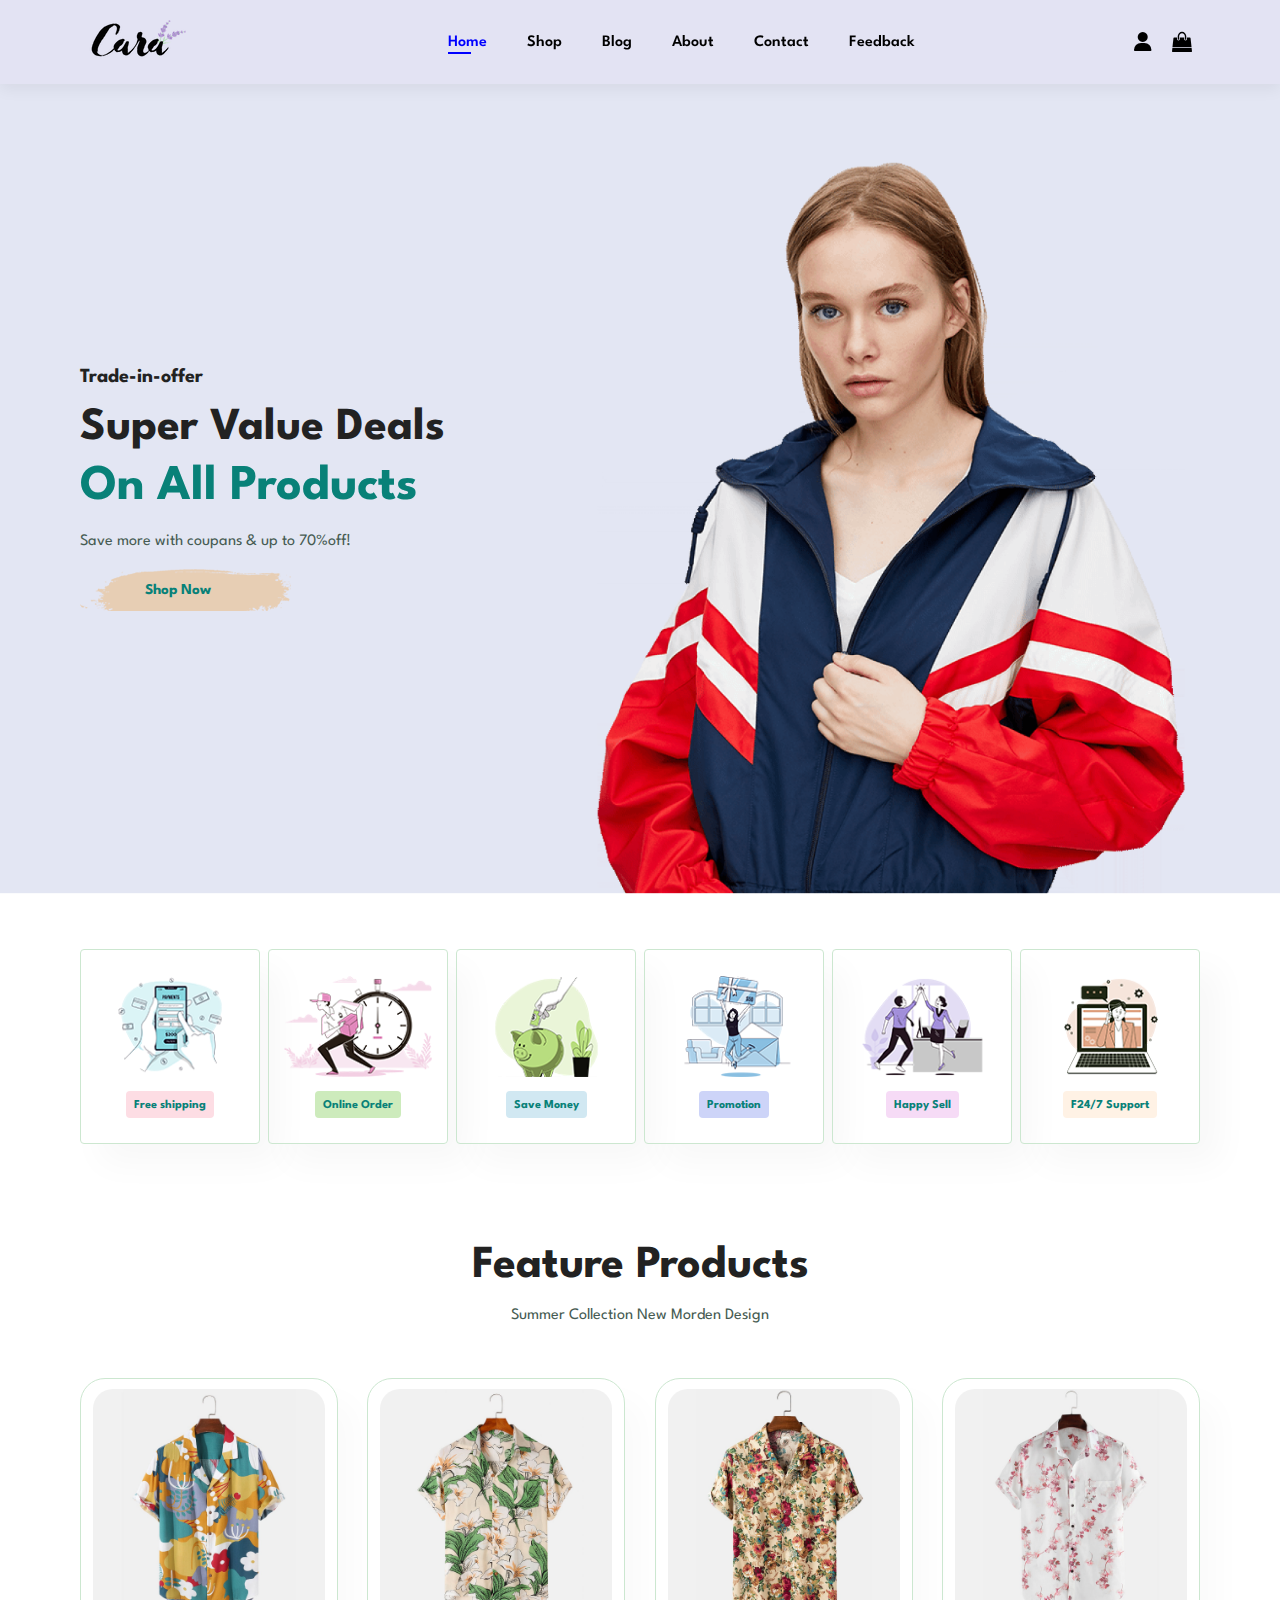
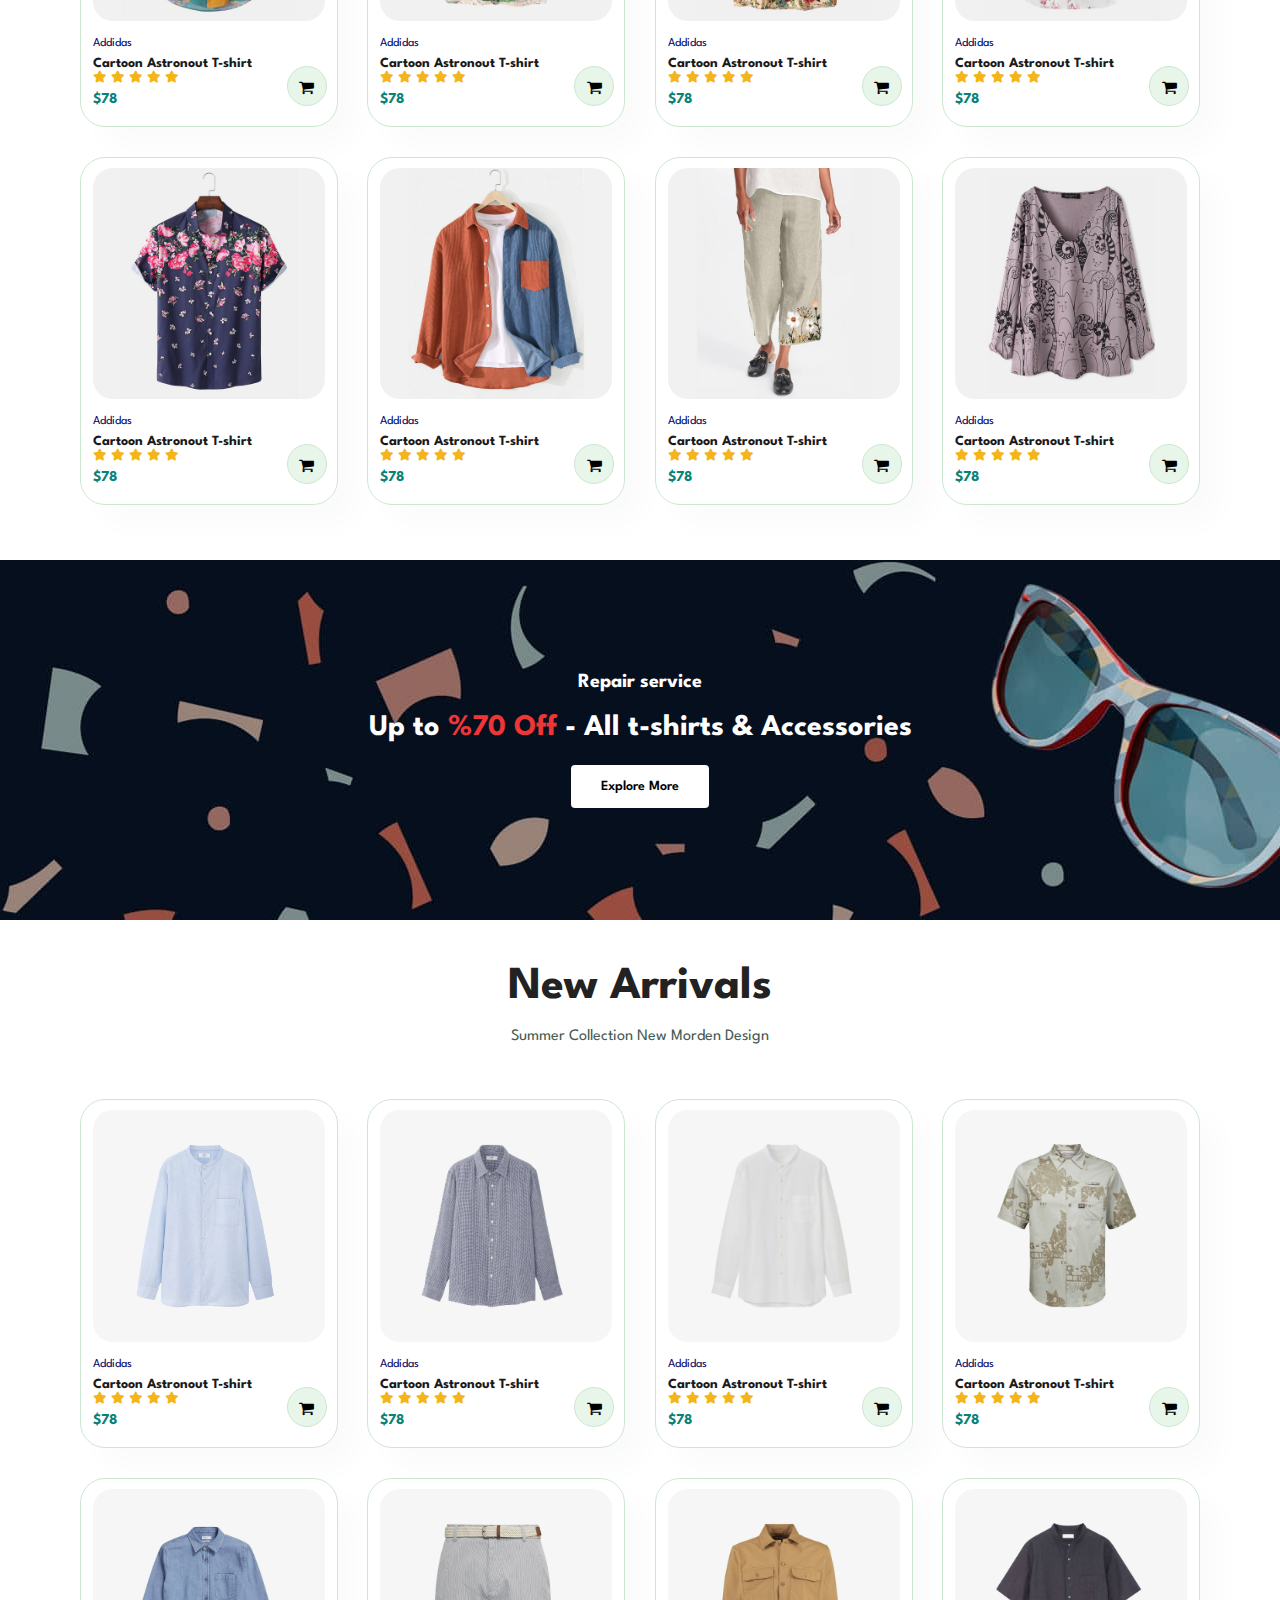
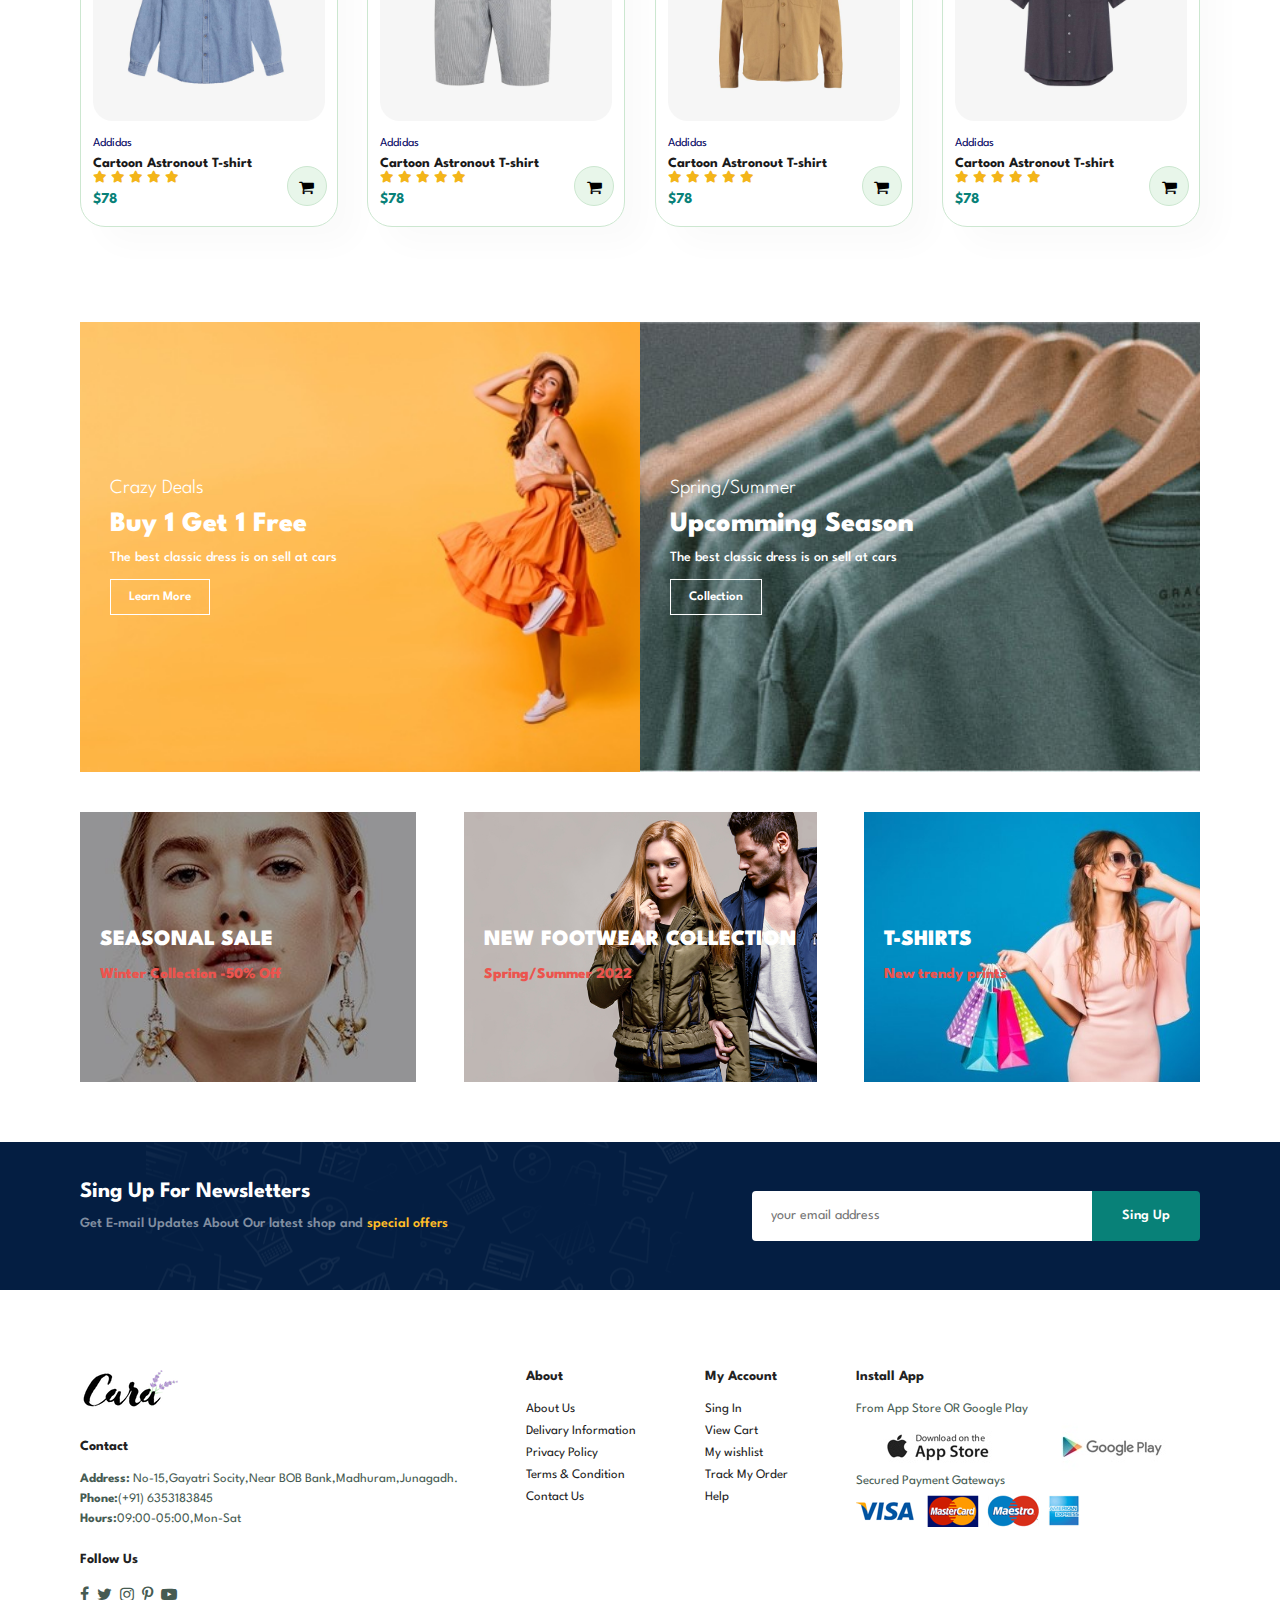
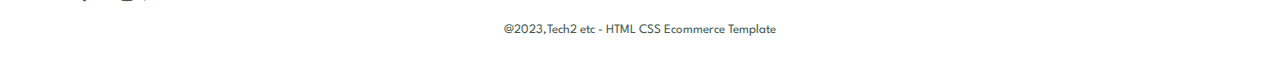
<file: index.html>
<!DOCTYPE html>
<html lang="en">

<head>
    <meta charset="UTF-8">
    <meta http-equiv="X-UA-Compatible" content="IE=edge">
    <meta name="viewport" content="width=device-width, initial-scale=1.0">
    <title>Tech2etc Ecommerce Tutorial</title>
    <link rel="stylesheet" href="style.css">
    <link rel="stylesheet" href="https://cdnjs.cloudflare.com/ajax/libs/font-awesome/6.2.1/css/all.min.css">
    <link rel="stylesheet" href="https://stackpath.bootstrapcdn.com/font-awesome/4.7.0/css/font-awesome.min.css">
    <link rel="stylesheet" href="./slick/slick.css">
    <link rel="stylesheet" href="./slick/slick-theme.css">
</head>

<body>
<section class="header">
        <a href="#"><img src="img/logo.png" class="logo" alt=""></a>
<div>       
    <ul class="navbar">
            <i class="fa-sharp fa-solid fa-xmark"></i>
            <li><a class="active" href="index.html">Home</a></li>
            <li><a href="shop.html">Shop</a></li>
            <li><a href="blog.html">Blog</a></li>
            <li><a href="about.html">About</a></li>
            <li><a href="contact.html">Contact</a></li>
            <li><a href="feedback.html">Feedback</a></li>
        </ul>
</div>
<div id="Desktop">
    <div class="user">
        <i class="fa-solid fa-user" style="font-size: 20px;"></i>
        <div class="login">
            <a href="login.html" class="btn">Login</a>
            <a href="sign-up.html" class="btn">Sign Up</a>
        </div>
        <span>Login / Sign Up</span>
    </div>
    <div class="cart">
        <a href="cart.html"><i class="fa fa-shopping-bag fa-2x" style="font-size: 20px;"></i></a>
    </div>
    <i class="fa-sharp fa-solid fa-xmark"></i>
</div>
<div id="mobile">
    <div class="user">
        <i class="fa-solid fa-user" style="font-size: 26px;"></i>
        <div class="login">
            <a href="login.html" class="btn">Login</a>
            <a href="sign-up.html" class="btn">Sign Up</a>
        </div>
        <span>Login / Sign Up</span>
    </div>
    <a href="cart.html"><i class="fa fa-shopping-bag fa-2x" style="font-size: 26px;"></i></a>
    <i id="bar" class="fa-solid fa-outdent" style="font-size: 26px;"></i>
</div>
</section>
  

    <section id="hero">
        <h4>Trade-in-offer</h4>
        <h2>Super Value Deals</h2>
        <h1>On All Products</h1>
        <p>Save more with coupans & up to 70%off!</p>
        <button>Shop Now</button>
    </section>

    <section id="feature" class="section-p1 icon-with-text">
        <div class="fe-box">
            <img src="img/features/f1.png" alt="">
            <h6>Free shipping</h6>
        </div>
        <div class="fe-box">
            <img src="img/features/f2.png" alt="">
            <h6>Online Order</h6>
        </div>
        <div class="fe-box">
            <img src="img/features/f3.png" alt="">
            <h6>Save Money</h6>
        </div>
        <div class="fe-box">
            <img src="img/features/f4.png" alt="">
            <h6>Promotion</h6>
        </div>
        <div class="fe-box">
            <img src="img/features/f5.png" alt="">
            <h6>Happy Sell</h6>
        </div>
        <div class="fe-box">
            <img src="img/features/f6.png" alt="">
            <h6>F24/7 Support</h6>
        </div>
    </section>

    <section id="product1" class="section-p1">



        <h2> Feature Products</h2>
        <p> Summer Collection New Morden Design</p>



        <div class="pro-container">
            <div class="pro">
                <img src="img/products/f1.jpg" alt="">
                <div class="des">
                    <span>Addidas</span>
                    <h5> Cartoon Astronout T-shirt</h5>
                    <div class="star">
                        <i class="fa-solid fa-star"></i>
                        <i class="fa-solid fa-star"></i>
                        <i class="fa-solid fa-star"></i>
                        <i class="fa-solid fa-star"></i>
                        <i class="fa-solid fa-star"></i>
                    </div>
                    <h4>$78</h4>
                </div>
                <a href="#"><i class="fa fa-shopping-cart cart" style="color: black;"></i></a>
            </div>
            <div class="pro">
                <img src="img/products/f2.jpg" alt="">
                <div class="des">
                    <span>Addidas</span>
                    <h5> Cartoon Astronout T-shirt</h5>
                    <div class="star">
                        <i class="fa-solid fa-star"></i>
                        <i class="fa-solid fa-star"></i>
                        <i class="fa-solid fa-star"></i>
                        <i class="fa-solid fa-star"></i>
                        <i class="fa-solid fa-star"></i>
                    </div>
                    <h4>$78</h4>
                </div>
                <a href="#"><i class="fa fa-shopping-cart cart" style="color: black;"></i></a>
            </div>
            <div class="pro">
                <img src="img/products/f3.jpg" alt="">
                <div class="des">
                    <span>Addidas</span>
                    <h5> Cartoon Astronout T-shirt</h5>
                    <div class="star">
                        <i class="fa-solid fa-star"></i>
                        <i class="fa-solid fa-star"></i>
                        <i class="fa-solid fa-star"></i>
                        <i class="fa-solid fa-star"></i>
                        <i class="fa-solid fa-star"></i>
                    </div>
                    <h4>$78</h4>
                </div>
                <a href="#"><i class="fa fa-shopping-cart cart" style="color: black;"></i></a>
            </div>
            <div class="pro">
                <img src="img/products/f4.jpg" alt="">
                <div class="des">
                    <span>Addidas</span>
                    <h5> Cartoon Astronout T-shirt</h5>
                    <div class="star">
                        <i class="fa-solid fa-star"></i>
                        <i class="fa-solid fa-star"></i>
                        <i class="fa-solid fa-star"></i>
                        <i class="fa-solid fa-star"></i>
                        <i class="fa-solid fa-star"></i>
                    </div>
                    <h4>$78</h4>
                </div>
                <a href="#"><i class="fa fa-shopping-cart cart" style="color: black;"></i></a>
            </div>
            <div class="pro">
                <img src="img/products/f5.jpg" alt="">
                <div class="des">
                    <span>Addidas</span>
                    <h5> Cartoon Astronout T-shirt</h5>
                    <div class="star">
                        <i class="fa-solid fa-star"></i>
                        <i class="fa-solid fa-star"></i>
                        <i class="fa-solid fa-star"></i>
                        <i class="fa-solid fa-star"></i>
                        <i class="fa-solid fa-star"></i>
                    </div>
                    <h4>$78</h4>
                </div>
                <a href="#"><i class="fa fa-shopping-cart cart" style="color: black;"></i></a>
            </div>
            <div class="pro">
                <img src="img/products/f6.jpg" alt="">
                <div class="des">
                    <span>Addidas</span>
                    <h5> Cartoon Astronout T-shirt</h5>
                    <div class="star">
                        <i class="fa-solid fa-star"></i>
                        <i class="fa-solid fa-star"></i>
                        <i class="fa-solid fa-star"></i>
                        <i class="fa-solid fa-star"></i>
                        <i class="fa-solid fa-star"></i>
                    </div>
                    <h4>$78</h4>
                </div>
                <a href="#"><i class="fa fa-shopping-cart cart" style="color: black;"></i></a>
            </div>
            <div class="pro">
                <img src="img/products/f7.jpg" alt="">
                <div class="des">
                    <span>Addidas</span>
                    <h5> Cartoon Astronout T-shirt</h5>
                    <div class="star">
                        <i class="fa-solid fa-star"></i>
                        <i class="fa-solid fa-star"></i>
                        <i class="fa-solid fa-star"></i>
                        <i class="fa-solid fa-star"></i>
                        <i class="fa-solid fa-star"></i>
                    </div>
                    <h4>$78</h4>
                </div>
                <a href="#"><i class="fa fa-shopping-cart cart" style="color: black;"></i></a>
            </div>
            <div class="pro">
                <img src="img/products/f8.jpg" alt="">
                <div class="des">
                    <span>Addidas</span>
                    <h5> Cartoon Astronout T-shirt</h5>
                    <div class="star">
                        <i class="fa-solid fa-star"></i>
                        <i class="fa-solid fa-star"></i>
                        <i class="fa-solid fa-star"></i>
                        <i class="fa-solid fa-star"></i>
                        <i class="fa-solid fa-star"></i>
                    </div>
                    <h4>$78</h4>
                </div>
                <a href="#"><i class="fa fa-shopping-cart cart" style="color: black;"></i></a>
            </div>
        </div>
        </div>
    </section>

    <section id="banner" class=".section-m1">
        <h4>Repair service</h4>
        <h2>Up to <span>%70 Off</span> - All t-shirts & Accessories</h2>
        <button class="normal">Explore More</button>
    </section>

    <section id="product1" class="section-p1">
        <h2> New Arrivals</h2>
        <p> Summer Collection New Morden Design</p>
        <div class="pro-container slider">
            <div class="pro">
                <img src="img/products/n1.jpg" alt="">
                <div class="des">
                    <span>Addidas</span>
                    <h5> Cartoon Astronout T-shirt</h5>
                    <div class="star">
                        <i class="fa-solid fa-star"></i>
                        <i class="fa-solid fa-star"></i>
                        <i class="fa-solid fa-star"></i>
                        <i class="fa-solid fa-star"></i>
                        <i class="fa-solid fa-star"></i>
                    </div>
                    <h4>$78</h4>
                </div>
                <a href="#"><i class="fa fa-shopping-cart cart" style="color: black;"></i></a>
            </div>
            <div class="pro">
                <img src="img/products/n2.jpg" alt="">
                <div class="des">
                    <span>Addidas</span>
                    <h5> Cartoon Astronout T-shirt</h5>
                    <div class="star">
                        <i class="fa-solid fa-star"></i>
                        <i class="fa-solid fa-star"></i>
                        <i class="fa-solid fa-star"></i>
                        <i class="fa-solid fa-star"></i>
                        <i class="fa-solid fa-star"></i>
                    </div>
                    <h4>$78</h4>
                </div>
                <a href="#"><i class="fa fa-shopping-cart cart" style="color: black;"></i></a>
            </div>
            <div class="pro">
                <img src="img/products/n3.jpg" alt="">
                <div class="des">
                    <span>Addidas</span>
                    <h5> Cartoon Astronout T-shirt</h5>
                    <div class="star">
                        <i class="fa-solid fa-star"></i>
                        <i class="fa-solid fa-star"></i>
                        <i class="fa-solid fa-star"></i>
                        <i class="fa-solid fa-star"></i>
                        <i class="fa-solid fa-star"></i>
                    </div>
                    <h4>$78</h4>
                </div>
                <a href="#"><i class="fa fa-shopping-cart cart" style="color: black;"></i></a>
            </div>
            <div class="pro">
                <img src="img/products/n4.jpg" alt="">
                <div class="des">
                    <span>Addidas</span>
                    <h5> Cartoon Astronout T-shirt</h5>
                    <div class="star">
                        <i class="fa-solid fa-star"></i>
                        <i class="fa-solid fa-star"></i>
                        <i class="fa-solid fa-star"></i>
                        <i class="fa-solid fa-star"></i>
                        <i class="fa-solid fa-star"></i>
                    </div>
                    <h4>$78</h4>
                </div>
                <a href="#"><i class="fa fa-shopping-cart cart" style="color: black;"></i></a>
            </div>
            <div class="pro">
                <img src="img/products/n5.jpg" alt="">
                <div class="des">
                    <span>Addidas</span>
                    <h5> Cartoon Astronout T-shirt</h5>
                    <div class="star">
                        <i class="fa-solid fa-star"></i>
                        <i class="fa-solid fa-star"></i>
                        <i class="fa-solid fa-star"></i>
                        <i class="fa-solid fa-star"></i>
                        <i class="fa-solid fa-star"></i>
                    </div>
                    <h4>$78</h4>
                </div>
                <a href="#"><i class="fa fa-shopping-cart cart" style="color: black;"></i></a>
            </div>
            <div class="pro">
                <img src="img/products/n6.jpg" alt="">
                <div class="des">
                    <span>Addidas</span>
                    <h5> Cartoon Astronout T-shirt</h5>
                    <div class="star">
                        <i class="fa-solid fa-star"></i>
                        <i class="fa-solid fa-star"></i>
                        <i class="fa-solid fa-star"></i>
                        <i class="fa-solid fa-star"></i>
                        <i class="fa-solid fa-star"></i>
                    </div>
                    <h4>$78</h4>
                </div>
                <a href="#"><i class="fa fa-shopping-cart cart" style="color: black;"></i></a>
            </div>
            <div class="pro">
                <img src="img/products/n7.jpg" alt="">
                <div class="des">
                    <span>Addidas</span>
                    <h5> Cartoon Astronout T-shirt</h5>
                    <div class="star">
                        <i class="fa-solid fa-star"></i>
                        <i class="fa-solid fa-star"></i>
                        <i class="fa-solid fa-star"></i>
                        <i class="fa-solid fa-star"></i>
                        <i class="fa-solid fa-star"></i>
                    </div>
                    <h4>$78</h4>
                </div>
                <a href="#"><i class="fa fa-shopping-cart cart" style="color: black;"></i></a>
            </div>
            <div class="pro">
                <img src="img/products/n8.jpg" alt="">
                <div class="des">
                    <span>Addidas</span>
                    <h5> Cartoon Astronout T-shirt</h5>
                    <div class="star">
                        <i class="fa-solid fa-star"></i>
                        <i class="fa-solid fa-star"></i>
                        <i class="fa-solid fa-star"></i>
                        <i class="fa-solid fa-star"></i>
                        <i class="fa-solid fa-star"></i>
                    </div>
                    <h4>$78</h4>
                </div>
                <a href="#"><i class="fa fa-shopping-cart cart" style="color: black;"></i></a>
            </div>
        </div>
        </div>
    </section>

    <section id="sm-banner" class="section-p1">
        <div class="banner-box">
            <h4>Crazy Deals</h4>
            <h2>Buy 1 Get 1 Free</h2>
            <span>The best classic dress is on sell at cars</span>
            <button class="white">Learn More</button>
        </div>
        <div class="banner-box banner-box2">
            <h4>Spring/Summer</h4>
            <h2>Upcomming Season</h2>
            <span>The best classic dress is on sell at cars</span>
            <button class="white">Collection</button>
        </div>
    </section>

    <section id="banner3">
        <div class="banner-box banner-box">

            <h2>SEASONAL SALE</h2>
            <h3>Winter Collection -50% Off</h3>
        </div>

        <div class="banner-box banner-box2">

            <h2>NEW FOOTWEAR COLLECTION</h2>
            <h3>Spring/Summer 2022</h3>
        </div>

        <div class="banner-box banner-box3">

            <h2>T-SHIRTS</h2>
            <h3>New trendy prints</h3>
        </div>
    </section>

    <section id="newsletter" class="section-p1 section-m1">
        <div class="newstext">
            <h4>Sing Up For Newsletters</h4>
            <p>Get E-mail Updates About Our latest shop and<span> special offers</span></p>
        </div>
        <div class="form">
            <input type="text" placeholder="your email address">
            <button class="normal">Sing Up</button>
        </div>
    </section>

    <footer class="section-p1">
        <div class="col">
            <img class="logo" src="img/logo.png" alt="">
            <h4>Contact</h4>
            <p><strong>Address:</strong> No-15,Gayatri Socity,Near BOB Bank,Madhuram,Junagadh.</p>
            <p><strong>Phone:</strong>(+91) 6353183845</p>
            <p><strong>Hours:</strong>09:00-05:00,Mon-Sat</p>
            <div class="follow">
                <h4>Follow Us</h4>
                <div class="icon">
                    <i class="fa fa-facebook"></i>
                    <i class="fa fa-twitter"></i>
                    <i class="fa fa-instagram"></i>
                    <i class="fa fa-pinterest-p"></i>
                    <i class="fa fa-youtube-play"></i>
                </div>
            </div>
        </div>


        <div class="col">
            <h4>About</h4>
            <a href="#">About Us</a>
            <a href="#">Delivary Information</a>
            <a href="#">Privacy Policy</a>
            <a href="#">Terms & Condition </a>
            <a href="#">Contact Us </a>
        </div>
        <div class="col">
            <h4>My Account</h4>
            <a href="#">Sing In</a>
            <a href="#">View Cart</a>
            <a href="#">My wishlist</a>
            <a href="#">Track My Order</a>
            <a href="#">Help</a>
        </div>

        <div class="colinstall">
            <h4>Install App</h4>
            <p>From App Store  OR Google Play</p>
            <div class="row">
                <img src="img/pay/app.jpg" alt="">
                <img src="img/pay/play.jpg" alt="">
            </div>
            <p>Secured Payment Gateways </p>
            <img src="img/pay/pay.png" alt="">
        </div>


        <div class="copyright">
            <p>@2023,Tech2 etc  -  HTML CSS Ecommerce Template</p>
        </div>
    </footer>

    <script src="script.min.js"></script>
    <script src="./slick/slick.min.js"></script>
    <script src="script.js"></script>
</body>

</html>
</file>
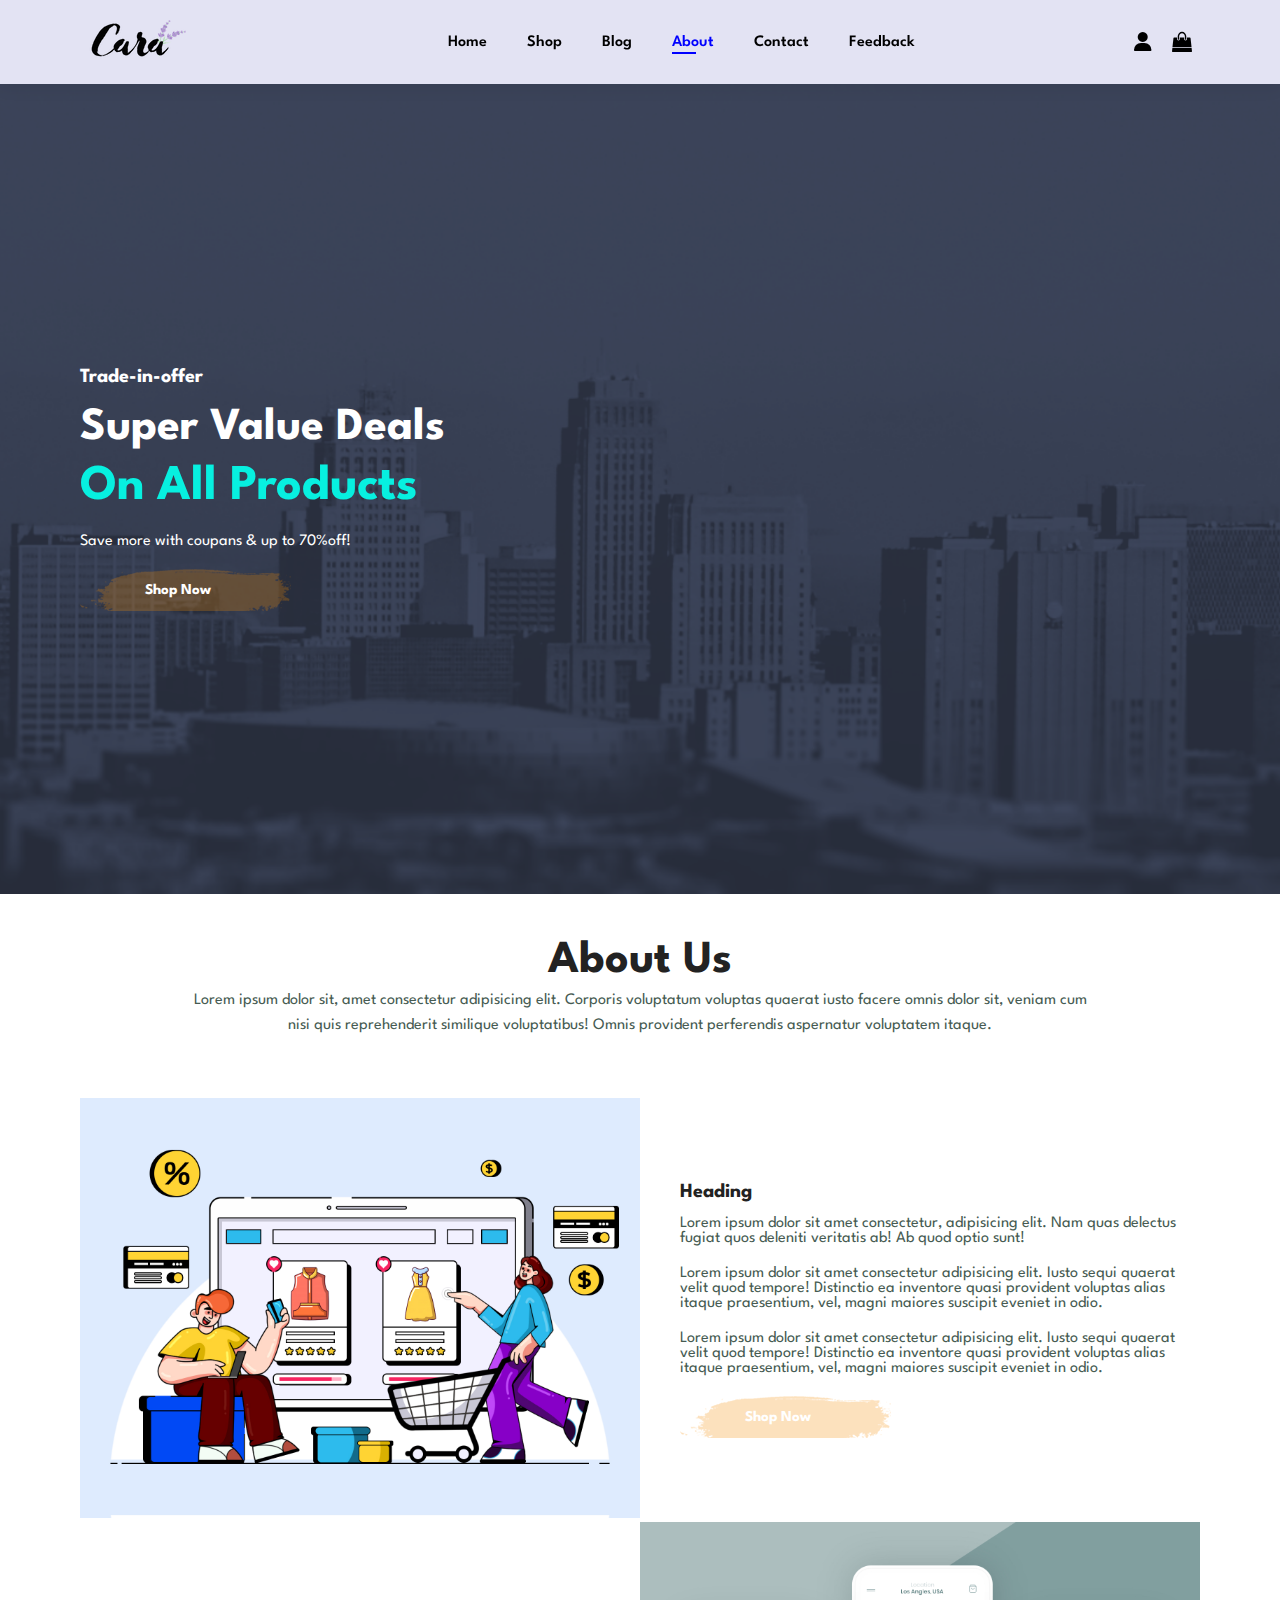
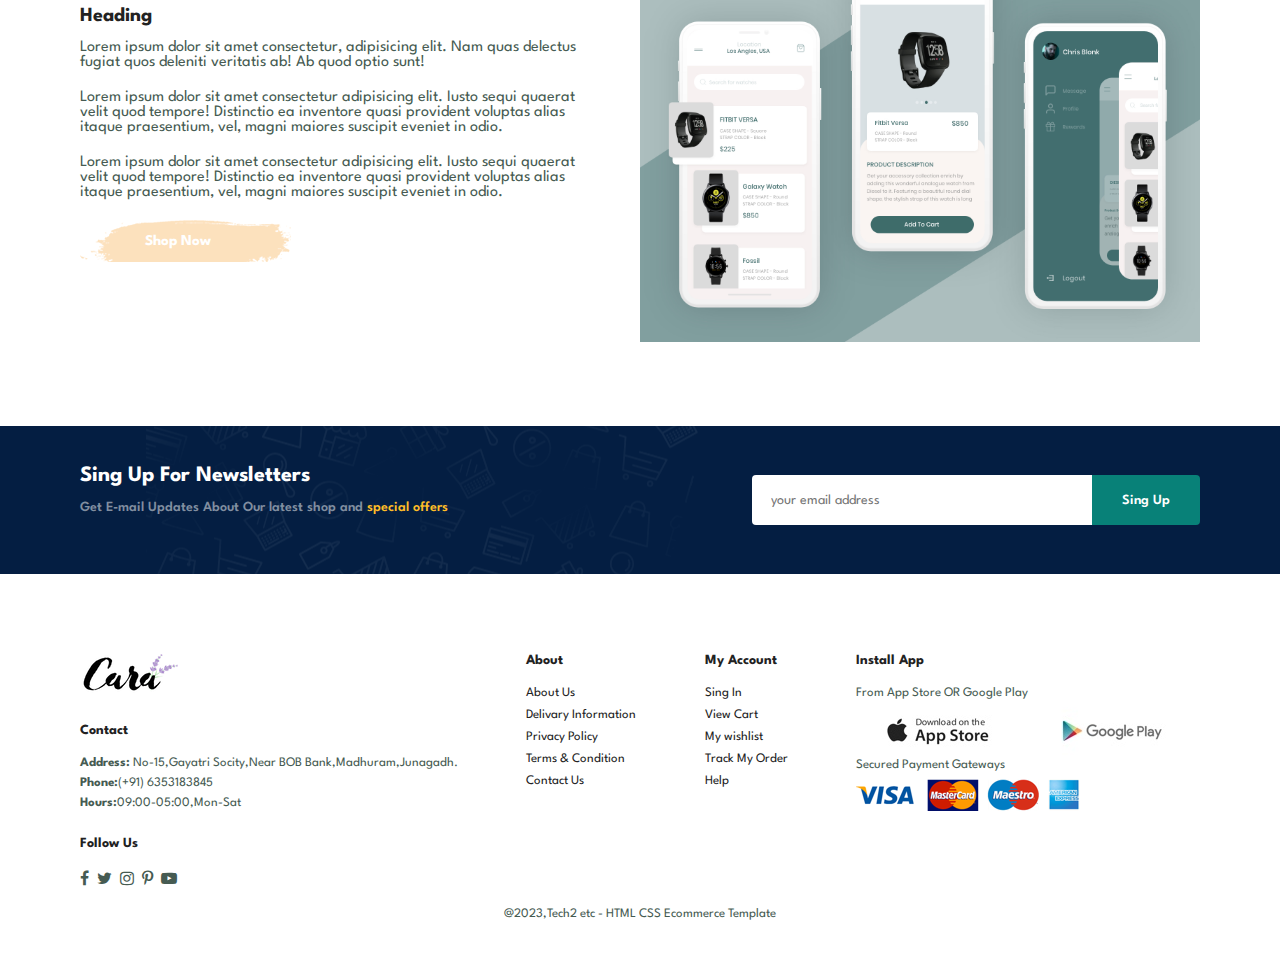
<file: about.html>
<!DOCTYPE html>
<html lang="en">

<head>
    <meta charset="UTF-8">
    <meta http-equiv="X-UA-Compatible" content="IE=edge">
    <meta name="viewport" content="width=device-width, initial-scale=1.0">
    <title>Tech2etc Ecommerce Tutorial</title>
    <link rel="stylesheet" href="style.css">
    <link rel="stylesheet" href="https://cdnjs.cloudflare.com/ajax/libs/font-awesome/6.2.1/css/all.min.css">
    <link rel="stylesheet" href="https://stackpath.bootstrapcdn.com/font-awesome/4.7.0/css/font-awesome.min.css">
</head>

<body>
    <section class="header">
        <a href="#"><img src="img/logo.png" class="logo" alt=""></a>
<div>       
        <ul class="navbar">
            <i class="fa-sharp fa-solid fa-xmark"></i>
            <li><a href="index.html">Home</a></li>
            <li><a href="shop.html">Shop</a></li>
            <li><a href="blog.html">Blog</a></li>
            <li><a class="active" href="about.html">About</a></li>
            <li><a href="contact.html">Contact</a></li>
            <li><a href="feedback.html">Feedback</a></li>
        </ul>
</div>
<div id="Desktop">
    <div class="user">
        <i class="fa-solid fa-user" style="font-size: 20px;"></i>
        <div class="login">
            <a href="login.html" class="btn">Login</a>
            <a href="sign-up.html" class="btn">Sign Up</a>
        </div>
        <span>Login / Sign Up</span>
    </div>
    <div class="cart">
        <a href="cart.html"><i class="fa fa-shopping-bag fa-2x" style="font-size: 20px;"></i></a>
    </div>
    <i class="fa-sharp fa-solid fa-xmark"></i>
</div>
<div id="mobile">
    <div class="user">
        <i class="fa-solid fa-user" style="font-size: 26px;"></i>
        <div class="login">
            <a href="login.html" class="btn">Login</a>
            <a href="sign-up.html" class="btn">Sign Up</a>
        </div>
        <span>Login / Sign Up</span>
    </div>
    <a href="cart.html"><i class="fa fa-shopping-bag fa-2x" style="font-size: 26px;"></i></a>
    <i id="bar" class="fa-solid fa-outdent" style="font-size: 26px;"></i>
</div>
    </section>

    <section id="hero-about">
        <h4>Trade-in-offer</h4>
        <h2>Super Value Deals</h2>
        <h1>On All Products</h1>
        <p>Save more with coupans & up to 70%off!</p>
        <button>Shop Now</button>
    </section>
    <section id="product1" class="section-p1 about-us">
        <h2> About Us</h2>
        <p class="desc"> Lorem ipsum dolor sit, amet consectetur adipisicing elit. Corporis voluptatum voluptas quaerat iusto facere omnis dolor sit, veniam cum nisi quis reprehenderit similique voluptatibus! Omnis provident perferendis aspernatur voluptatem itaque.</p>
        
            <div class="about-row">
                <div class="about-col about-img">
                    <img src="./img/about/a6.jpg" alt="">
                </div>
                <div class="about-col about-desc">
                    <h4>Heading</h4>
                    <p>Lorem ipsum dolor sit amet consectetur, adipisicing elit. Nam quas delectus fugiat quos deleniti veritatis ab! Ab quod optio sunt!</p>
                    <p>Lorem ipsum dolor sit amet consectetur adipisicing elit. Iusto sequi quaerat velit quod tempore! Distinctio ea inventore quasi provident voluptas alias itaque praesentium, vel, magni maiores suscipit eveniet in odio.</p>
                    <p>Lorem ipsum dolor sit amet consectetur adipisicing elit. Iusto sequi quaerat velit quod tempore! Distinctio ea inventore quasi provident voluptas alias itaque praesentium, vel, magni maiores suscipit eveniet in odio.</p>
                    <button>Shop Now</button>
                </div>
            </div>
            <div class="about-row row-reverse">
                <div class="about-col about-img">
                    <img src="./img/about/a2.jpg" alt="">
                </div>
                <div class="about-col about-desc">
                    <h4>Heading</h4>
                    <p>Lorem ipsum dolor sit amet consectetur, adipisicing elit. Nam quas delectus fugiat quos deleniti veritatis ab! Ab quod optio sunt!</p>
                    <p>Lorem ipsum dolor sit amet consectetur adipisicing elit. Iusto sequi quaerat velit quod tempore! Distinctio ea inventore quasi provident voluptas alias itaque praesentium, vel, magni maiores suscipit eveniet in odio.</p>
                    <p>Lorem ipsum dolor sit amet consectetur adipisicing elit. Iusto sequi quaerat velit quod tempore! Distinctio ea inventore quasi provident voluptas alias itaque praesentium, vel, magni maiores suscipit eveniet in odio.</p>
                    <button>Shop Now</button>
                </div>
            </div>
    </section>

 
    <section id="newsletter" class="section-p1 section-m1">
        <div class="newstext">
            <h4>Sing Up For Newsletters</h4>
            <p>Get E-mail Updates About Our latest shop and<span> special offers</span></p>
        </div>
        <div class="form">
            <input type="text" placeholder="your email address">
            <button class="normal">Sing Up</button>
        </div>
    </section>

    <footer class="section-p1">
        <div class="col">
            <img class="logo" src="img/logo.png" alt="">
            <h4>Contact</h4>
            <p><strong>Address:</strong> No-15,Gayatri Socity,Near BOB Bank,Madhuram,Junagadh.</p>
            <p><strong>Phone:</strong>(+91) 6353183845</p>
            <p><strong>Hours:</strong>09:00-05:00,Mon-Sat</p>
            <div class="follow">
                <h4>Follow Us</h4>
                <div class="icon">
                    <i class="fa fa-facebook"></i>
                    <i class="fa fa-twitter"></i>
                    <i class="fa fa-instagram"></i>
                    <i class="fa fa-pinterest-p"></i>
                    <i class="fa fa-youtube-play"></i>
                </div>
            </div>
        </div>


        <div class="col">
            <h4>About</h4>
            <a href="#">About Us</a>
            <a href="#">Delivary Information</a>
            <a href="#">Privacy Policy</a>
            <a href="#">Terms & Condition </a>
            <a href="#">Contact Us </a>
        </div>
        <div class="col">
            <h4>My Account</h4>
            <a href="#">Sing In</a>
            <a href="#">View Cart</a>
            <a href="#">My wishlist</a>
            <a href="#">Track My Order</a>
            <a href="#">Help</a>
        </div>

        <div class="colinstall">
            <h4>Install App</h4>
            <p>From App Store  OR Google Play</p>
            <div class="row">
                <img src="img/pay/app.jpg" alt="">
                <img src="img/pay/play.jpg" alt="">
            </div>
            <p>Secured Payment Gateways </p>
            <img src="img/pay/pay.png" alt="">
        </div>


        <div class="copyright">
            <p>@2023,Tech2 etc  -  HTML CSS Ecommerce Template</p>
        </div>
    </footer>


    <script src="script.min.js"></script>
    <script src="script.js"></script>
</body>

</html>
</file>
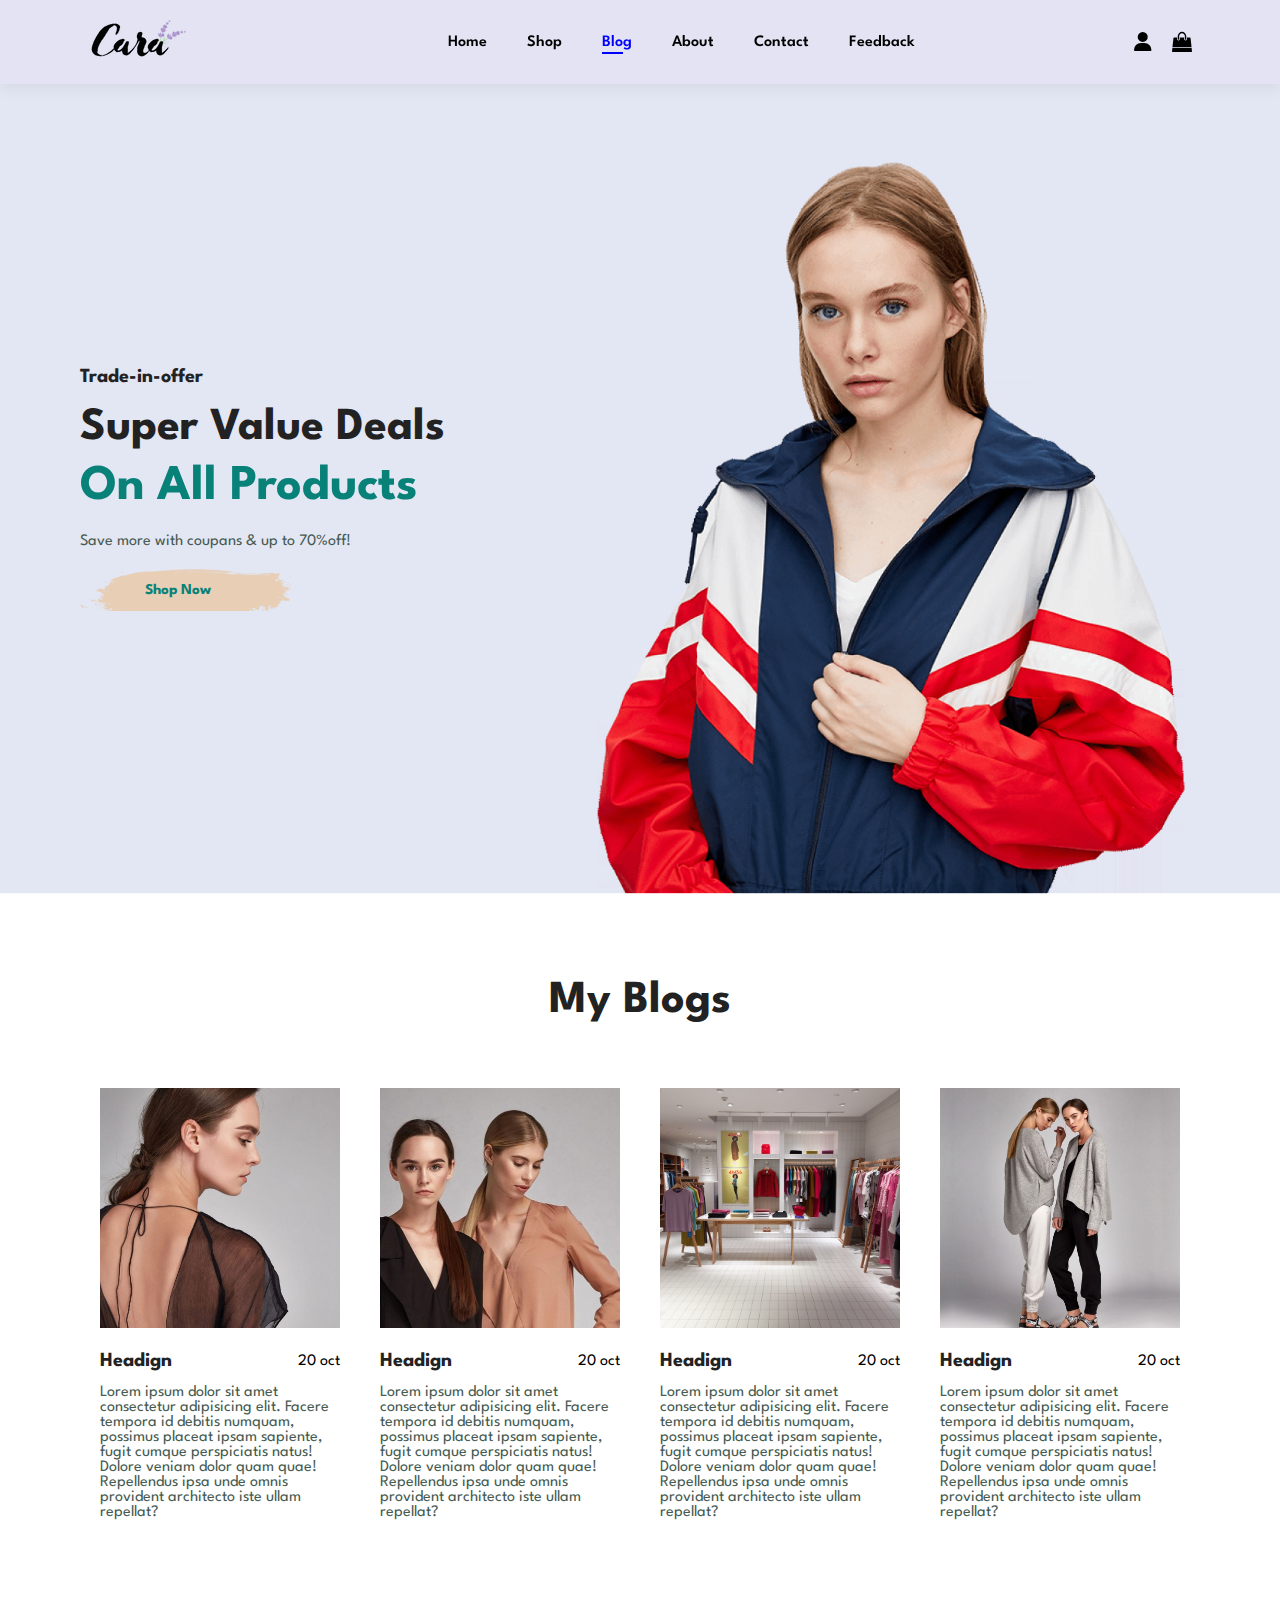
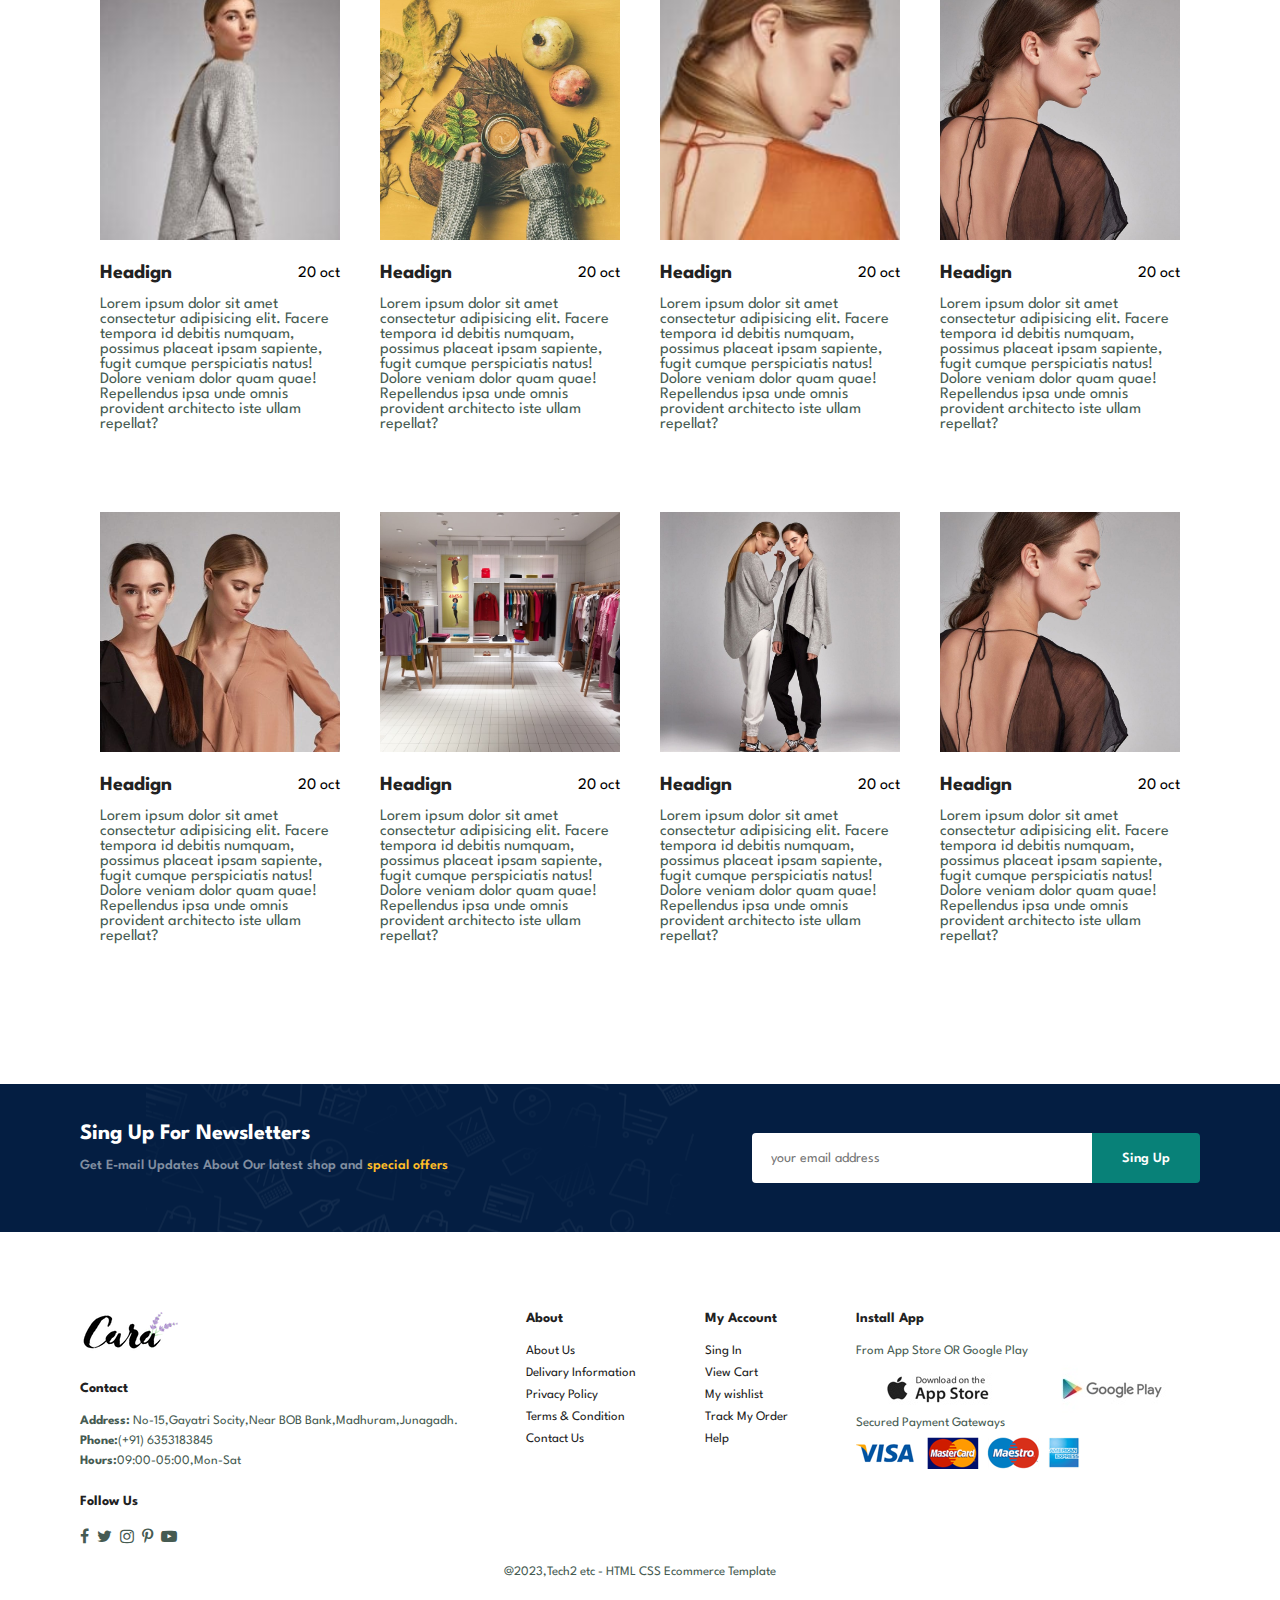
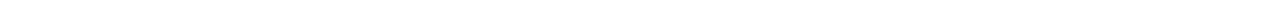
<file: blog.html>
<!DOCTYPE html>
<html lang="en">

<head>
    <meta charset="UTF-8">
    <meta http-equiv="X-UA-Compatible" content="IE=edge">
    <meta name="viewport" content="width=device-width, initial-scale=1.0">
    <title>Tech2etc Ecommerce Tutorial</title>
    <link rel="stylesheet" href="style.css">
    <link rel="stylesheet" href="https://cdnjs.cloudflare.com/ajax/libs/font-awesome/6.2.1/css/all.min.css">
    <link rel="stylesheet" href="https://stackpath.bootstrapcdn.com/font-awesome/4.7.0/css/font-awesome.min.css">
   
</head>

<body>
    <section class="header">
        <a href="#"><img src="img/logo.png" class="logo" alt=""></a>
<div>       
        <ul class="navbar">
            <i class="fa-sharp fa-solid fa-xmark"></i>
            <li><a href="index.html">Home</a></li>
            <li><a href="shop.html">Shop</a></li>
            <li><a class="active" href="blog.html">Blog</a></li>
            <li><a href="about.html">About</a></li>
            <li><a href="contact.html">Contact</a></li>
            <li><a href="feedback.html">Feedback</a></li>
        </ul>
</div>
<div id="Desktop">
    <div class="user">
        <i class="fa-solid fa-user" style="font-size: 20px;"></i>
        <div class="login">
            <a href="login.html" class="btn">Login</a>
            <a href="sign-up.html" class="btn">Sign Up</a>
        </div>
        <span>Login / Sign Up</span>
    </div>
    <div class="cart">
        <a href="cart.html"><i class="fa fa-shopping-bag fa-2x" style="font-size: 20px;"></i></a>
    </div>
    <i class="fa-sharp fa-solid fa-xmark"></i>
</div>
<div id="mobile">
    <div class="user">
        <i class="fa-solid fa-user" style="font-size: 26px;"></i>
        <div class="login">
            <a href="login.html" class="btn">Login</a>
            <a href="sign-up.html" class="btn">Sign Up</a>
        </div>
        <span>Login / Sign Up</span>
    </div>
    <a href="cart.html"><i class="fa fa-shopping-bag fa-2x" style="font-size: 26px;"></i></a>
    <i id="bar" class="fa-solid fa-outdent" style="font-size: 26px;"></i>
</div>
    </section> 

    <section id="hero">
        <h4>Trade-in-offer</h4>
        <h2>Super Value Deals</h2>
        <h1>On All Products</h1>
        <p>Save more with coupans & up to 70%off!</p>
        <button>Shop Now</button>
    </section>
    <section id="blog" class="section-p1 blog">
        <h2> My Blogs</h2>
            <div class="blog-row">
                <div class="blog-col">
                    <div class="blog-img">
                        <img src="./img/blog/b1.jpg" alt="">
                    </div>
                    <div class="bolg-text">
                        <div class="blog-heading">
                            <h4 class="blog-heading">Headign</h4>
                            <span class="date">20 oct</span>
                        </div>
                        <div class="blog-desc">
                            <p>Lorem ipsum dolor sit amet consectetur adipisicing elit. Facere tempora id debitis numquam, possimus placeat ipsam sapiente, fugit cumque perspiciatis natus! Dolore veniam dolor quam quae! Repellendus ipsa unde omnis provident architecto iste ullam repellat?</p>
                        </div>
                    </div>
                </div>
                <div class="blog-col">
                    <div class="blog-img">
                        <img src="./img/blog/b2.jpg" alt="">
                    </div>
                    <div class="bolg-text">
                        <div class="blog-heading">
                            <h4 class="blog-heading">Headign</h4>
                            <span class="date">20 oct</span>
                        </div>
                        <div class="blog-desc">
                            <p>Lorem ipsum dolor sit amet consectetur adipisicing elit. Facere tempora id debitis numquam, possimus placeat ipsam sapiente, fugit cumque perspiciatis natus! Dolore veniam dolor quam quae! Repellendus ipsa unde omnis provident architecto iste ullam repellat?</p>
                        </div>
                    </div>
                </div>
                <div class="blog-col">
                    <div class="blog-img">
                        <img src="./img/blog/b3.jpg" alt="">
                    </div>
                    <div class="bolg-text">
                        <div class="blog-heading">
                            <h4 class="blog-heading">Headign</h4>
                            <span class="date">20 oct</span>
                        </div>
                        <div class="blog-desc">
                            <p>Lorem ipsum dolor sit amet consectetur adipisicing elit. Facere tempora id debitis numquam, possimus placeat ipsam sapiente, fugit cumque perspiciatis natus! Dolore veniam dolor quam quae! Repellendus ipsa unde omnis provident architecto iste ullam repellat?</p>
                        </div>
                    </div>
                </div>
                <div class="blog-col">
                    <div class="blog-img">
                        <img src="./img/blog/b4.jpg" alt="">
                    </div>
                    <div class="bolg-text">
                        <div class="blog-heading">
                            <h4 class="blog-heading">Headign</h4>
                            <span class="date">20 oct</span>
                        </div>
                        <div class="blog-desc">
                            <p>Lorem ipsum dolor sit amet consectetur adipisicing elit. Facere tempora id debitis numquam, possimus placeat ipsam sapiente, fugit cumque perspiciatis natus! Dolore veniam dolor quam quae! Repellendus ipsa unde omnis provident architecto iste ullam repellat?</p>
                        </div>
                    </div>
                </div>
                <div class="blog-col">
                    <div class="blog-img">
                        <img src="./img/blog/b5.jpg" alt="">
                    </div>
                    <div class="bolg-text">
                        <div class="blog-heading">
                            <h4 class="blog-heading">Headign</h4>
                            <span class="date">20 oct</span>
                        </div>
                        <div class="blog-desc">
                            <p>Lorem ipsum dolor sit amet consectetur adipisicing elit. Facere tempora id debitis numquam, possimus placeat ipsam sapiente, fugit cumque perspiciatis natus! Dolore veniam dolor quam quae! Repellendus ipsa unde omnis provident architecto iste ullam repellat?</p>
                        </div>
                    </div>
                </div>
                <div class="blog-col">
                    <div class="blog-img">
                        <img src="./img/blog/b6.jpg" alt="">
                    </div>
                    <div class="bolg-text">
                        <div class="blog-heading">
                            <h4 class="blog-heading">Headign</h4>
                            <span class="date">20 oct</span>
                        </div>
                        <div class="blog-desc">
                            <p>Lorem ipsum dolor sit amet consectetur adipisicing elit. Facere tempora id debitis numquam, possimus placeat ipsam sapiente, fugit cumque perspiciatis natus! Dolore veniam dolor quam quae! Repellendus ipsa unde omnis provident architecto iste ullam repellat?</p>
                        </div>
                    </div>
                </div>
                <div class="blog-col">
                    <div class="blog-img">
                        <img src="./img/blog/b7.jpg" alt="">
                    </div>
                    <div class="bolg-text">
                        <div class="blog-heading">
                            <h4 class="blog-heading">Headign</h4>
                            <span class="date">20 oct</span>
                        </div>
                        <div class="blog-desc">
                            <p>Lorem ipsum dolor sit amet consectetur adipisicing elit. Facere tempora id debitis numquam, possimus placeat ipsam sapiente, fugit cumque perspiciatis natus! Dolore veniam dolor quam quae! Repellendus ipsa unde omnis provident architecto iste ullam repellat?</p>
                        </div>
                    </div>
                </div>
                <div class="blog-col">
                    <div class="blog-img">
                        <img src="./img/blog/b1.jpg" alt="">
                    </div>
                    <div class="bolg-text">
                        <div class="blog-heading">
                            <h4 class="blog-heading">Headign</h4>
                            <span class="date">20 oct</span>
                        </div>
                        <div class="blog-desc">
                            <p>Lorem ipsum dolor sit amet consectetur adipisicing elit. Facere tempora id debitis numquam, possimus placeat ipsam sapiente, fugit cumque perspiciatis natus! Dolore veniam dolor quam quae! Repellendus ipsa unde omnis provident architecto iste ullam repellat?</p>
                        </div>
                    </div>
                </div>
                <div class="blog-col">
                    <div class="blog-img">
                        <img src="./img/blog/b2.jpg" alt="">
                    </div>
                    <div class="bolg-text">
                        <div class="blog-heading">
                            <h4 class="blog-heading">Headign</h4>
                            <span class="date">20 oct</span>
                        </div>
                        <div class="blog-desc">
                            <p>Lorem ipsum dolor sit amet consectetur adipisicing elit. Facere tempora id debitis numquam, possimus placeat ipsam sapiente, fugit cumque perspiciatis natus! Dolore veniam dolor quam quae! Repellendus ipsa unde omnis provident architecto iste ullam repellat?</p>
                        </div>
                    </div>
                </div>
                <div class="blog-col">
                    <div class="blog-img">
                        <img src="./img/blog/b3.jpg" alt="">
                    </div>
                    <div class="bolg-text">
                        <div class="blog-heading">
                            <h4 class="blog-heading">Headign</h4>
                            <span class="date">20 oct</span>
                        </div>
                        <div class="blog-desc">
                            <p>Lorem ipsum dolor sit amet consectetur adipisicing elit. Facere tempora id debitis numquam, possimus placeat ipsam sapiente, fugit cumque perspiciatis natus! Dolore veniam dolor quam quae! Repellendus ipsa unde omnis provident architecto iste ullam repellat?</p>
                        </div>
                    </div>
                </div>
                <div class="blog-col">
                    <div class="blog-img">
                        <img src="./img/blog/b4.jpg" alt="">
                    </div>
                    <div class="bolg-text">
                        <div class="blog-heading">
                            <h4 class="blog-heading">Headign</h4>
                            <span class="date">20 oct</span>
                        </div>
                        <div class="blog-desc">
                            <p>Lorem ipsum dolor sit amet consectetur adipisicing elit. Facere tempora id debitis numquam, possimus placeat ipsam sapiente, fugit cumque perspiciatis natus! Dolore veniam dolor quam quae! Repellendus ipsa unde omnis provident architecto iste ullam repellat?</p>
                        </div>
                    </div>
                </div>
                <div class="blog-col">
                    <div class="blog-img">
                        <img src="./img/blog/b1.jpg" alt="">
                    </div>
                    <div class="bolg-text">
                        <div class="blog-heading">
                            <h4 class="blog-heading">Headign</h4>
                            <span class="date">20 oct</span>
                        </div>
                        <div class="blog-desc">
                            <p>Lorem ipsum dolor sit amet consectetur adipisicing elit. Facere tempora id debitis numquam, possimus placeat ipsam sapiente, fugit cumque perspiciatis natus! Dolore veniam dolor quam quae! Repellendus ipsa unde omnis provident architecto iste ullam repellat?</p>
                        </div>
                    </div>
                </div>
            </div>
    </section>
 
    <section id="newsletter" class="section-p1 section-m1">
        <div class="newstext">
            <h4>Sing Up For Newsletters</h4>
            <p>Get E-mail Updates About Our latest shop and<span> special offers</span></p>
        </div>
        <div class="form">
            <input type="text" placeholder="your email address">
            <button class="normal">Sing Up</button>
        </div>
    </section>

    <footer class="section-p1">
        <div class="col">
            <img class="logo" src="img/logo.png" alt="">
            <h4>Contact</h4>
            <p><strong>Address:</strong> No-15,Gayatri Socity,Near BOB Bank,Madhuram,Junagadh.</p>
            <p><strong>Phone:</strong>(+91) 6353183845</p>
            <p><strong>Hours:</strong>09:00-05:00,Mon-Sat</p>
            <div class="follow">
                <h4>Follow Us</h4>
                <div class="icon">
                    <i class="fa fa-facebook"></i>
                    <i class="fa fa-twitter"></i>
                    <i class="fa fa-instagram"></i>
                    <i class="fa fa-pinterest-p"></i>
                    <i class="fa fa-youtube-play"></i>
                </div>
            </div>
        </div>


        <div class="col">
            <h4>About</h4>
            <a href="#">About Us</a>
            <a href="#">Delivary Information</a>
            <a href="#">Privacy Policy</a>
            <a href="#">Terms & Condition </a>
            <a href="#">Contact Us </a>
        </div>
        <div class="col">
            <h4>My Account</h4>
            <a href="#">Sing In</a>
            <a href="#">View Cart</a>
            <a href="#">My wishlist</a>
            <a href="#">Track My Order</a>
            <a href="#">Help</a>
        </div>

        <div class="colinstall">
            <h4>Install App</h4>
            <p>From App Store  OR Google Play</p>
            <div class="row">
                <img src="img/pay/app.jpg" alt="">
                <img src="img/pay/play.jpg" alt="">
            </div>
            <p>Secured Payment Gateways </p>
            <img src="img/pay/pay.png" alt="">
        </div>


        <div class="copyright">
            <p>@2023,Tech2 etc  -  HTML CSS Ecommerce Template</p>
        </div>
    </footer>


    <script src="script.min.js"></script>
    <script src="script.js"></script>    
</body>

</html>
</file>
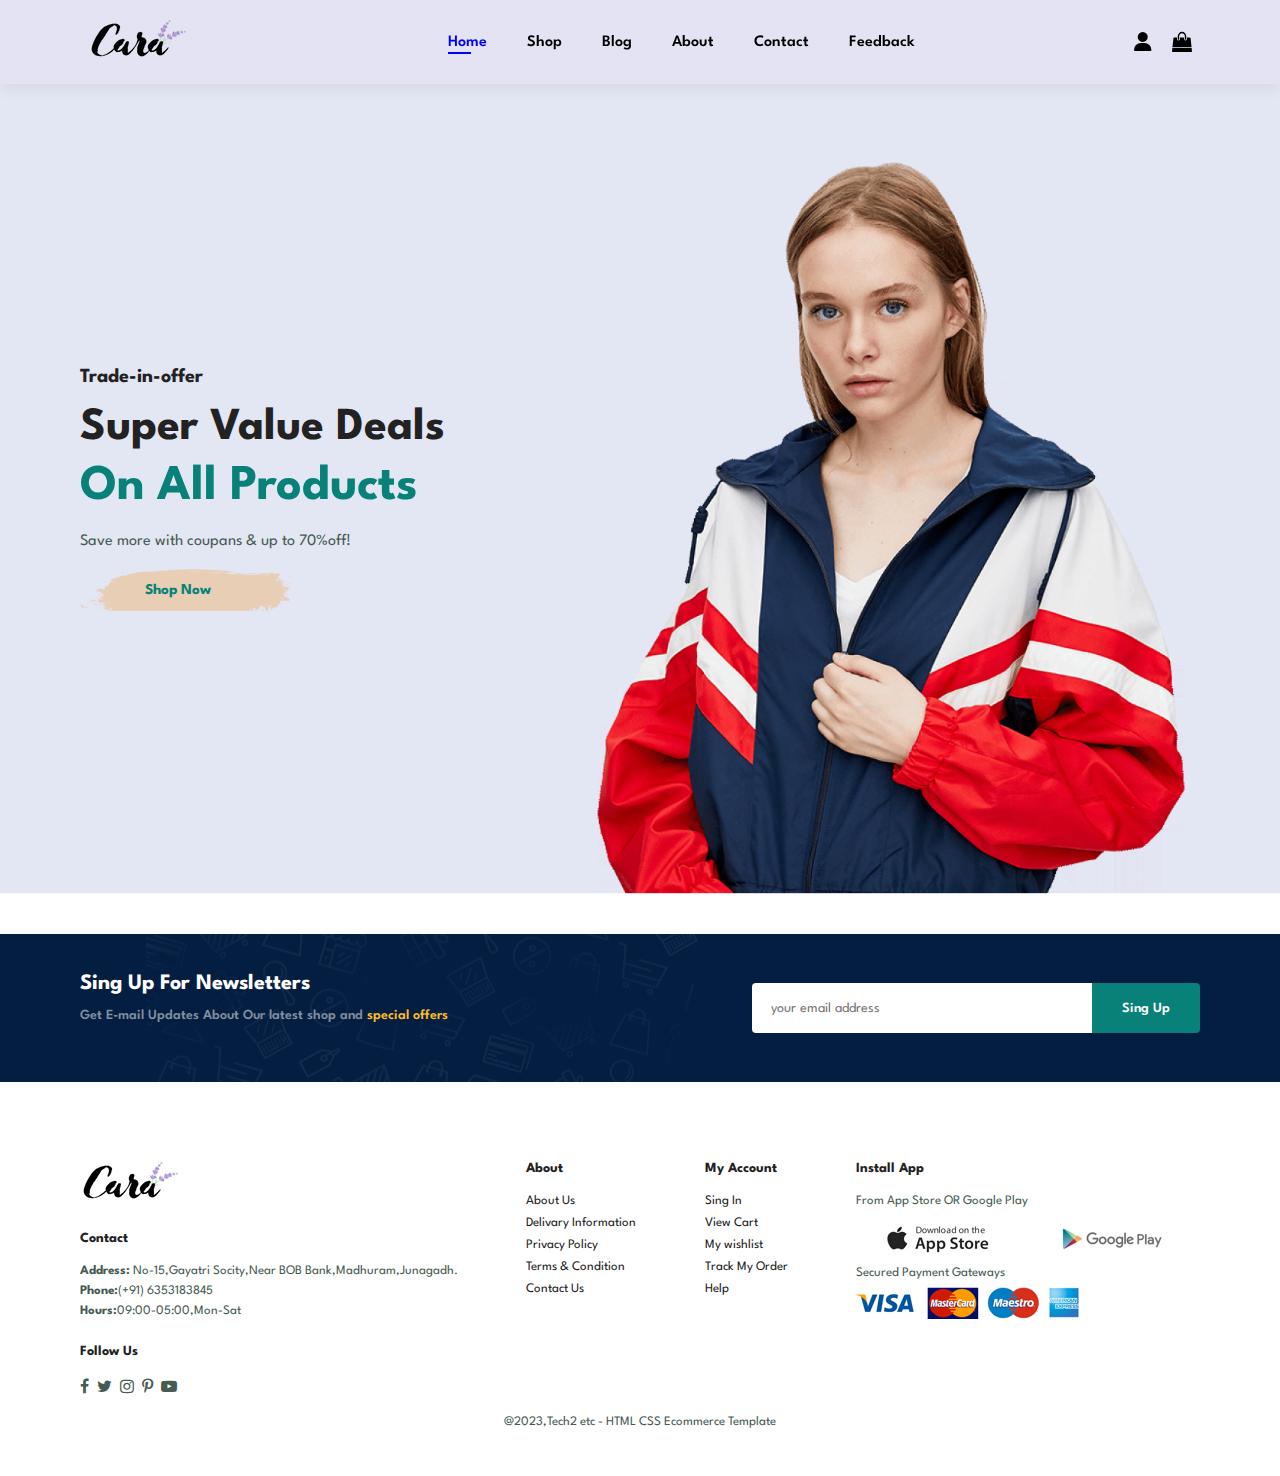
<file: cart.html>
<!DOCTYPE html>
<html lang="en">

<head>
    <meta charset="UTF-8">
    <meta http-equiv="X-UA-Compatible" content="IE=edge">
    <meta name="viewport" content="width=device-width, initial-scale=1.0">
    <title>Tech2etc Ecommerce Tutorial</title>
    <link rel="stylesheet" href="style.css">
    <link rel="stylesheet" href="https://cdnjs.cloudflare.com/ajax/libs/font-awesome/6.2.1/css/all.min.css">
    <link rel="stylesheet" href="https://stackpath.bootstrapcdn.com/font-awesome/4.7.0/css/font-awesome.min.css">
</head>

<body>
    <section class="header">
        <a href="#"><img src="img/logo.png" class="logo" alt=""></a>
<div>       
        <ul class="navbar">
            <i class="fa-sharp fa-solid fa-xmark"></i>
            <li><a class="active" href="index.html">Home</a></li>
            <li><a href="shop.html">Shop</a></li>
            <li><a href="blog.html">Blog</a></li>
            <li><a href="about.html">About</a></li>
            <li><a href="contact.html">Contact</a></li>
            <li><a href="feedback.html">Feedback</a></li>
        </ul>
</div>
<div id="Desktop">
    <div class="user">
        <i class="fa-solid fa-user" style="font-size: 20px;"></i>
        <div class="login">
            <a href="login.html" class="btn">Login</a>
            <a href="sign-up.html" class="btn">Sign Up</a>
        </div>
        <span>Login / Sign Up</span>
    </div>
    <div class="cart">
        <a href="cart.html"><i class="fa fa-shopping-bag fa-2x" style="font-size: 20px;"></i></a>
    </div>
    <i class="fa-sharp fa-solid fa-xmark"></i>
</div>
<div id="mobile">
    <div class="user">
        <i class="fa-solid fa-user" style="font-size: 26px;"></i>
        <div class="login">
            <a href="login.html" class="btn">Login</a>
            <a href="sign-up.html" class="btn">Sign Up</a>
        </div>
        <span>Login / Sign Up</span>
    </div>
    <a href="cart.html"><i class="fa fa-shopping-bag fa-2x" style="font-size: 26px;"></i></a>
    <i id="bar" class="fa-solid fa-outdent" style="font-size: 26px;"></i>
</div>
    </section>

    <section id="hero">
        <h4>Trade-in-offer</h4>
        <h2>Super Value Deals</h2>
        <h1>On All Products</h1>
        <p>Save more with coupans & up to 70%off!</p>
        <button>Shop Now</button>
    </section>

 
    <section id="newsletter" class="section-p1 section-m1">
        <div class="newstext">
            <h4>Sing Up For Newsletters</h4>
            <p>Get E-mail Updates About Our latest shop and<span> special offers</span></p>
        </div>
        <div class="form">
            <input type="text" placeholder="your email address">
            <button class="normal">Sing Up</button>
        </div>
    </section>

    <footer class="section-p1">
        <div class="col">
            <img class="logo" src="img/logo.png" alt="">
            <h4>Contact</h4>
            <p><strong>Address:</strong> No-15,Gayatri Socity,Near BOB Bank,Madhuram,Junagadh.</p>
            <p><strong>Phone:</strong>(+91) 6353183845</p>
            <p><strong>Hours:</strong>09:00-05:00,Mon-Sat</p>
            <div class="follow">
                <h4>Follow Us</h4>
                <div class="icon">
                    <i class="fa fa-facebook"></i>
                    <i class="fa fa-twitter"></i>
                    <i class="fa fa-instagram"></i>
                    <i class="fa fa-pinterest-p"></i>
                    <i class="fa fa-youtube-play"></i>
                </div>
            </div>
        </div>


        <div class="col">
            <h4>About</h4>
            <a href="#">About Us</a>
            <a href="#">Delivary Information</a>
            <a href="#">Privacy Policy</a>
            <a href="#">Terms & Condition </a>
            <a href="#">Contact Us </a>
        </div>
        <div class="col">
            <h4>My Account</h4>
            <a href="#">Sing In</a>
            <a href="#">View Cart</a>
            <a href="#">My wishlist</a>
            <a href="#">Track My Order</a>
            <a href="#">Help</a>
        </div>

        <div class="colinstall">
            <h4>Install App</h4>
            <p>From App Store  OR Google Play</p>
            <div class="row">
                <img src="img/pay/app.jpg" alt="">
                <img src="img/pay/play.jpg" alt="">
            </div>
            <p>Secured Payment Gateways </p>
            <img src="img/pay/pay.png" alt="">
        </div>


        <div class="copyright">
            <p>@2023,Tech2 etc  -  HTML CSS Ecommerce Template</p>
        </div>
    </footer>


    <script src="script.min.js"></script>
    <script src="script.js"></script>
</body>

</html>
</file>
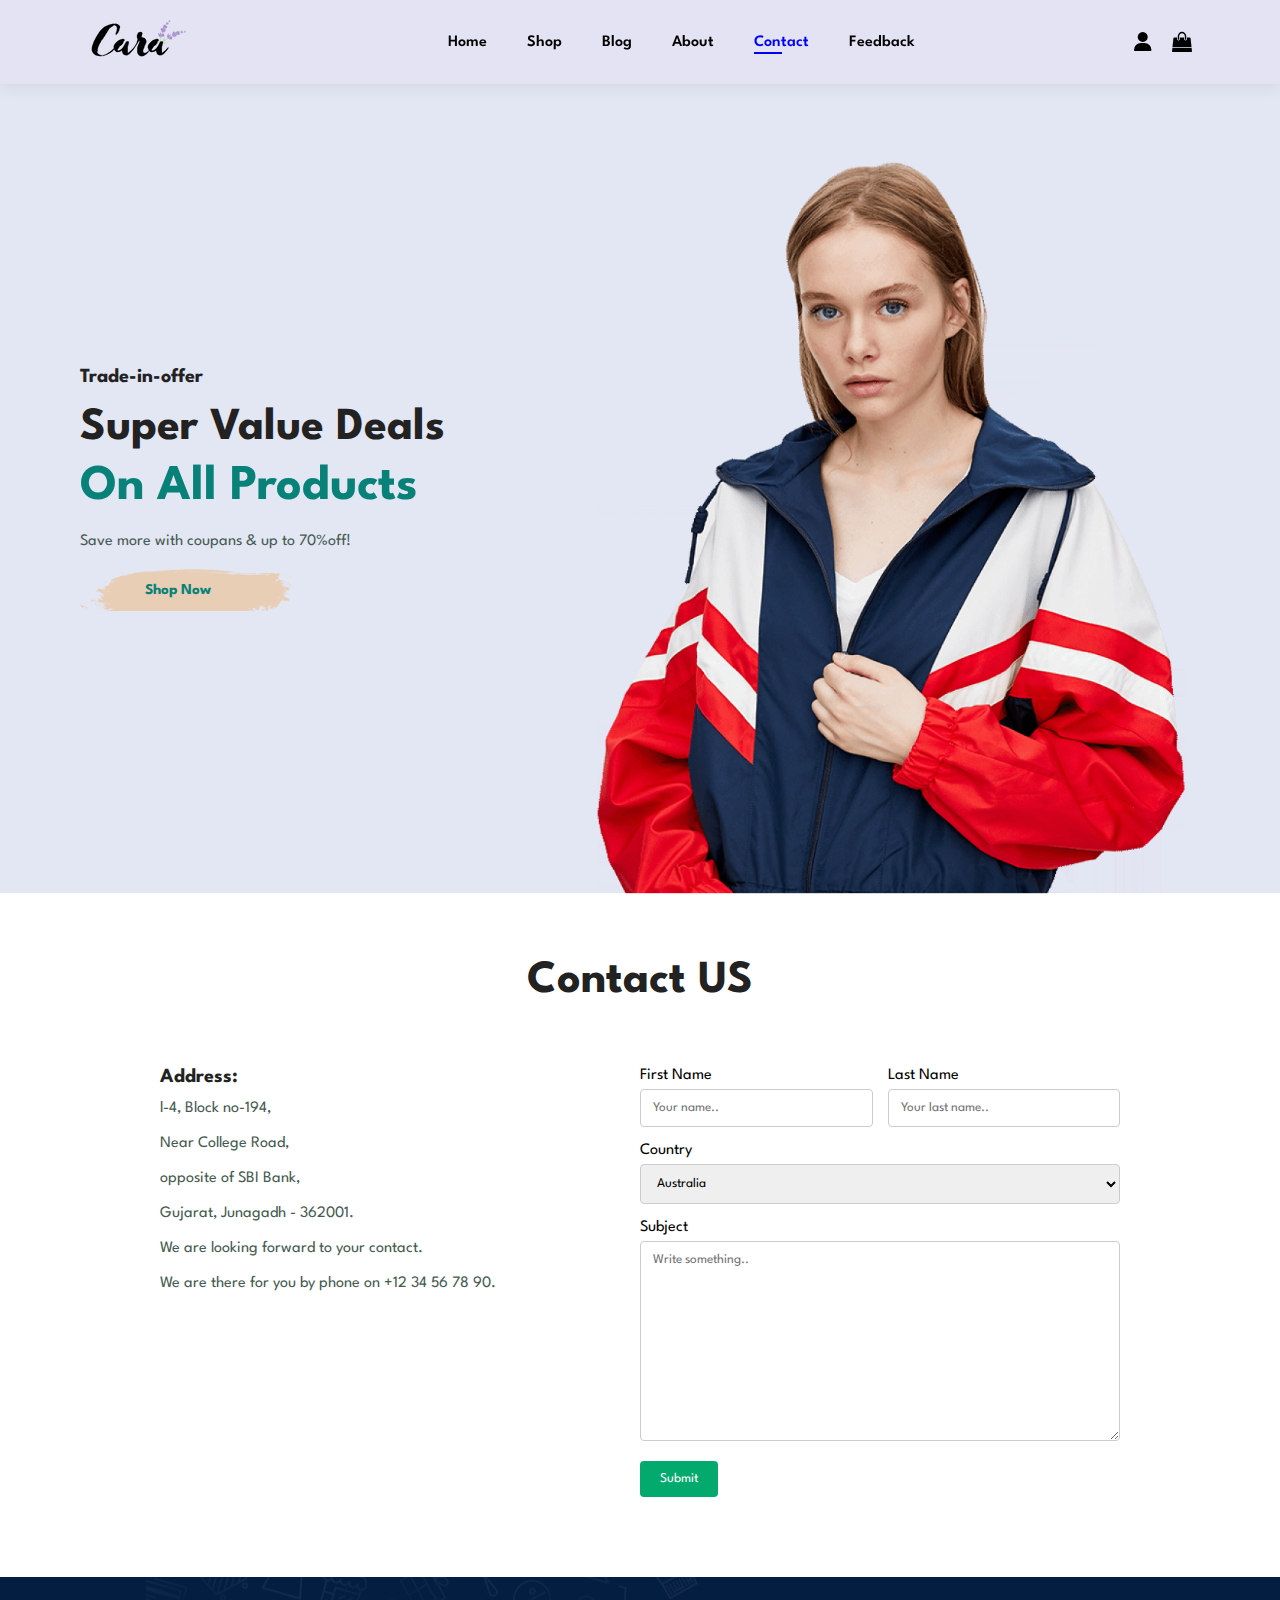
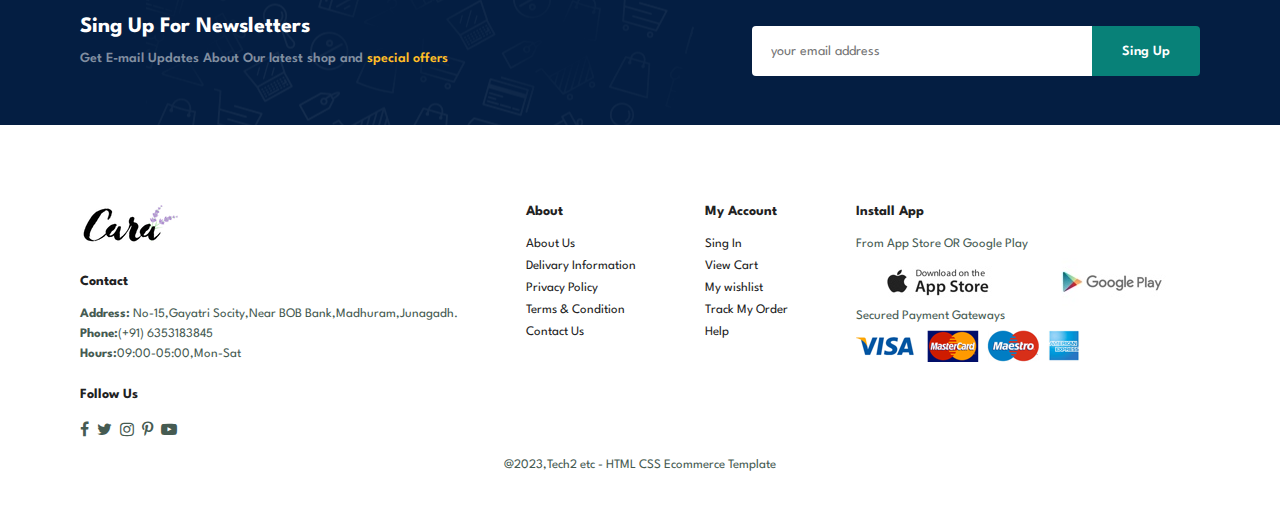
<file: contact.html>
<!DOCTYPE html>
<html lang="en">

<head>
    <meta charset="UTF-8">
    <meta http-equiv="X-UA-Compatible" content="IE=edge">
    <meta name="viewport" content="width=device-width, initial-scale=1.0">
    <title>Tech2etc Ecommerce Tutorial</title>
    <link rel="stylesheet" href="style.css">
    <link rel="stylesheet" href="https://cdnjs.cloudflare.com/ajax/libs/font-awesome/6.2.1/css/all.min.css">
    <link rel="stylesheet" href="https://stackpath.bootstrapcdn.com/font-awesome/4.7.0/css/font-awesome.min.css">
</head>

<body>
    <section class="header">
        <a href="#"><img src="img/logo.png" class="logo" alt=""></a>
        <div>
            <ul class="navbar">
                <i class="fa-sharp fa-solid fa-xmark"></i>
                <li><a href="index.html">Home</a></li>
                <li><a href="shop.html">Shop</a></li>
                <li><a href="blog.html">Blog</a></li>
                <li><a href="about.html">About</a></li>
                <li><a class="active" href="contact.html">Contact</a></li>
                <li><a href="feedback.html">Feedback</a></li>
            </ul>
        </div>
        <div id="Desktop">
            <div class="user">
                <i class="fa-solid fa-user" style="font-size: 20px;"></i>
                <div class="login">
                    <a href="login.html" class="btn">Login</a>
                    <a href="sign-up.html" class="btn">Sign Up</a>
                </div>
                <span>Login / Sign Up</span>
            </div>
            <div class="cart">
                <a href="cart.html"><i class="fa fa-shopping-bag fa-2x" style="font-size: 20px;"></i></a>
            </div>
            <i class="fa-sharp fa-solid fa-xmark"></i>
        </div>
        <div id="mobile">
            <div class="user">
                <i class="fa-solid fa-user" style="font-size: 26px;"></i>
                <div class="login">
                    <a href="login.html" class="btn">Login</a>
                    <a href="sign-up.html" class="btn">Sign Up</a>
                </div>
                <span>Login / Sign Up</span>
            </div>
            <a href="cart.html"><i class="fa fa-shopping-bag fa-2x" style="font-size: 26px;"></i></a>
            <i id="bar" class="fa-solid fa-outdent" style="font-size: 26px;"></i>
        </div>
    </section>

    <section id="hero">
        <h4>Trade-in-offer</h4>
        <h2>Super Value Deals</h2>
        <h1>On All Products</h1>
        <p>Save more with coupans & up to 70%off!</p>
        <button>Shop Now</button>
    </section>
    <section id="contact" class="section-p1 contact-form">
        <h2> Contact US</h2>

        <div class="contact-row">
            <div class="contact-col">
                <div class="contact-details">
                    <h4>Address:</h4>
                    <p>l-4, Block no-194,</p>
                    <p>Near College Road,</p>
                    <p>opposite  of SBI Bank,</p>
                    <p>Gujarat, Junagadh - 362001.</p>
                    <p>We are looking forward to your contact.</p>
                    <p class="con-no">We are there for you by phone on +12 34 56 78 90.</p>
                </div>
                <div class="con-soci-icon">
                    
                </div>
            </div>
            <div class="contact-col">
                <form class="contact-forms" action="/action_page.php">
                    <div class="f-l-name">
                        <div class="f-name">
                            <label for="fname">First Name</label>
                            <input type="text" id="fname" name="firstname" placeholder="Your name..">
                        </div>
                        <div class="l-name">
                            <label for="lname">Last Name</label>
                            <input type="text" id="lname" name="lastname" placeholder="Your last name..">
                        </div>
                    </div>
                           
                    <label for="country">Country</label>
                    <select id="country" name="country">
                        <option value="australia">Australia</option>
                        <option value="canada">Canada</option>
                        <option value="usa">INIDA</option>
                        <option value="usa">UK</option>
                        <option value="usa">USA</option>
                    </select>
        
                    <label for="subject">Subject</label>
                    <textarea id="subject" name="subject" placeholder="Write something.." style="height:200px"></textarea>
        
                    <input type="submit" value="Submit">
                </form>
            </div>
        </div>
    </section>
    

    <section id="newsletter" class="section-p1 section-m1">
        <div class="newstext">
            <h4>Sing Up For Newsletters</h4>
            <p>Get E-mail Updates About Our latest shop and<span> special offers</span></p>
        </div>
        <div class="form">
            <input type="text" placeholder="your email address">
            <button class="normal">Sing Up</button>
        </div>
    </section>

    <footer class="section-p1">
        <div class="col">
            <img class="logo" src="img/logo.png" alt="">
            <h4>Contact</h4>
            <p><strong>Address:</strong> No-15,Gayatri Socity,Near BOB Bank,Madhuram,Junagadh.</p>
            <p><strong>Phone:</strong>(+91) 6353183845</p>
            <p><strong>Hours:</strong>09:00-05:00,Mon-Sat</p>
            <div class="follow">
                <h4>Follow Us</h4>
                <div class="icon">
                    <i class="fa fa-facebook"></i>
                    <i class="fa fa-twitter"></i>
                    <i class="fa fa-instagram"></i>
                    <i class="fa fa-pinterest-p"></i>
                    <i class="fa fa-youtube-play"></i>
                </div>
            </div>
        </div>


        <div class="col">
            <h4>About</h4>
            <a href="#">About Us</a>
            <a href="#">Delivary Information</a>
            <a href="#">Privacy Policy</a>
            <a href="#">Terms & Condition </a>
            <a href="#">Contact Us </a>
        </div>
        <div class="col">
            <h4>My Account</h4>
            <a href="#">Sing In</a>
            <a href="#">View Cart</a>
            <a href="#">My wishlist</a>
            <a href="#">Track My Order</a>
            <a href="#">Help</a>
        </div>

        <div class="colinstall">
            <h4>Install App</h4>
            <p>From App Store OR Google Play</p>
            <div class="row">
                <img src="img/pay/app.jpg" alt="">
                <img src="img/pay/play.jpg" alt="">
            </div>
            <p>Secured Payment Gateways </p>
            <img src="img/pay/pay.png" alt="">
        </div>


        <div class="copyright">
            <p>@2023,Tech2 etc - HTML CSS Ecommerce Template</p>
        </div>
    </footer>


    <script src="script.min.js"></script>
    <script src="script.js"></script>
</body>

</html>
</file>
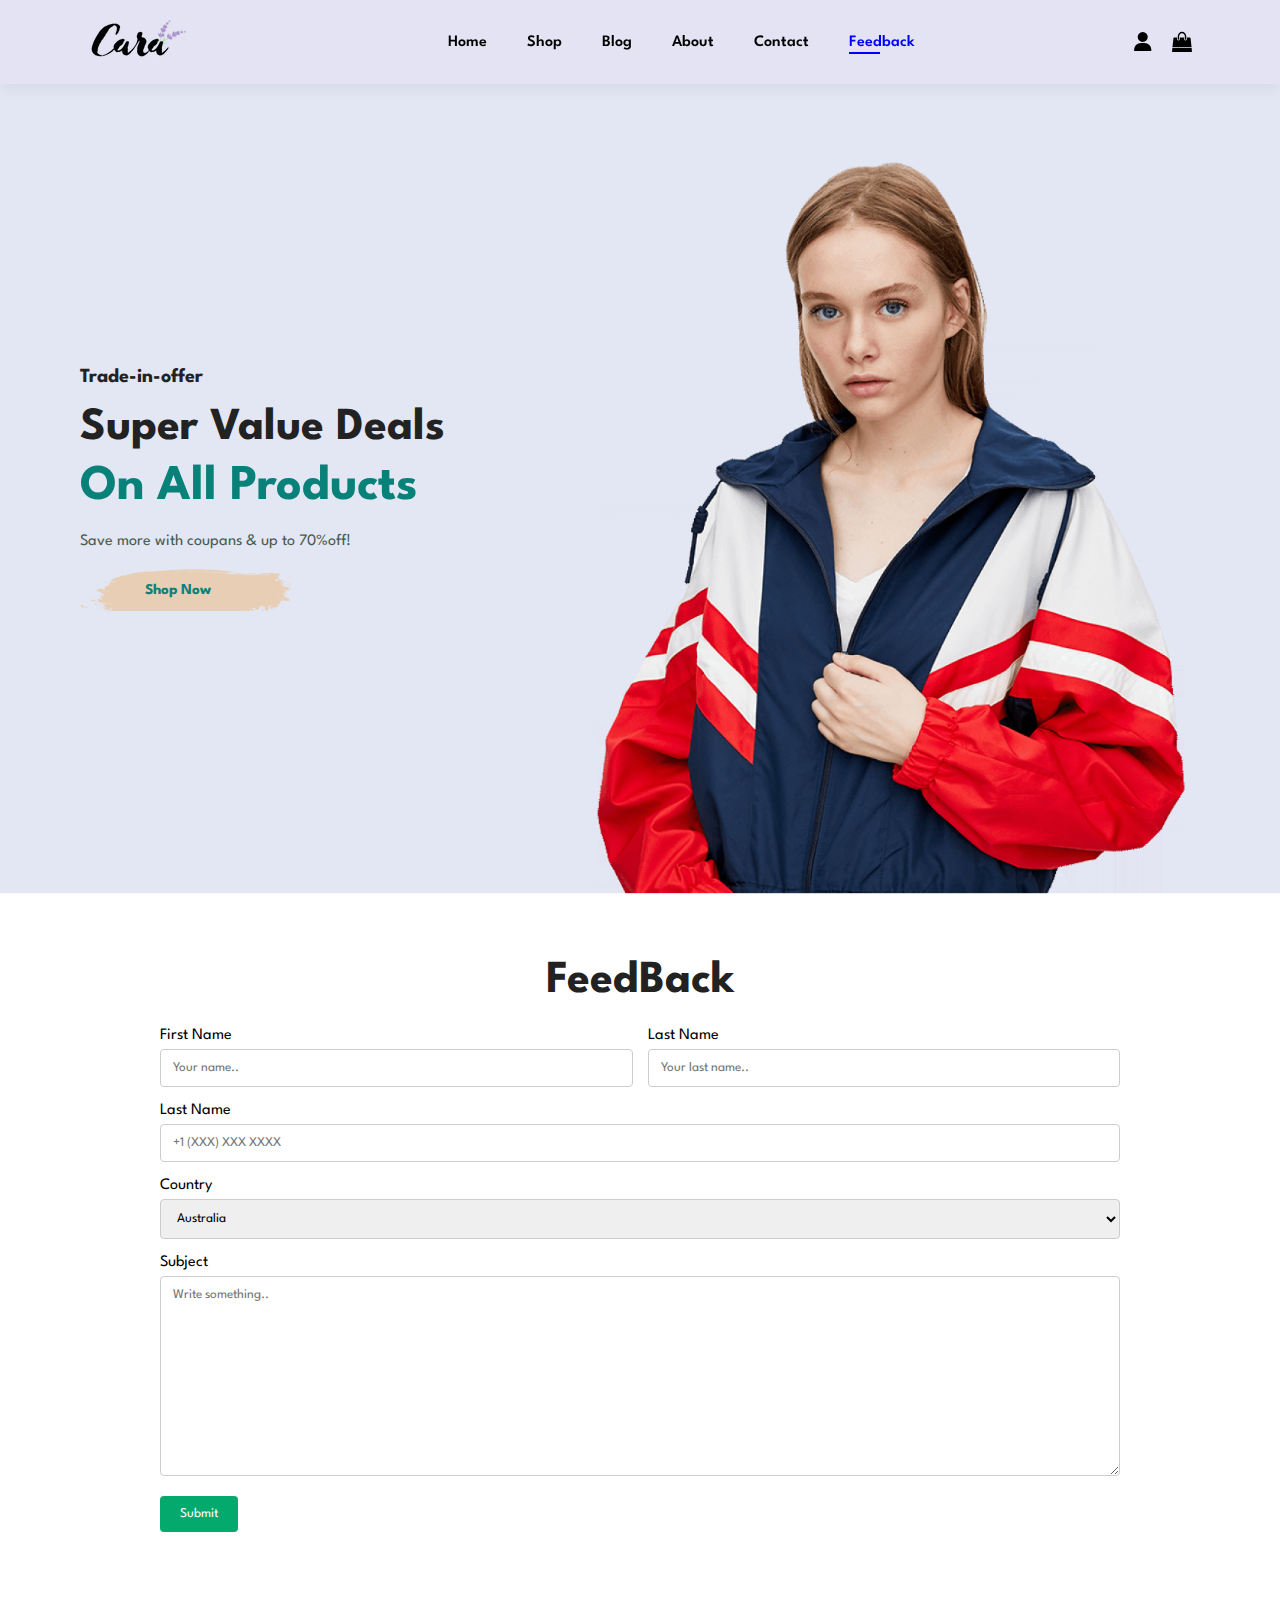
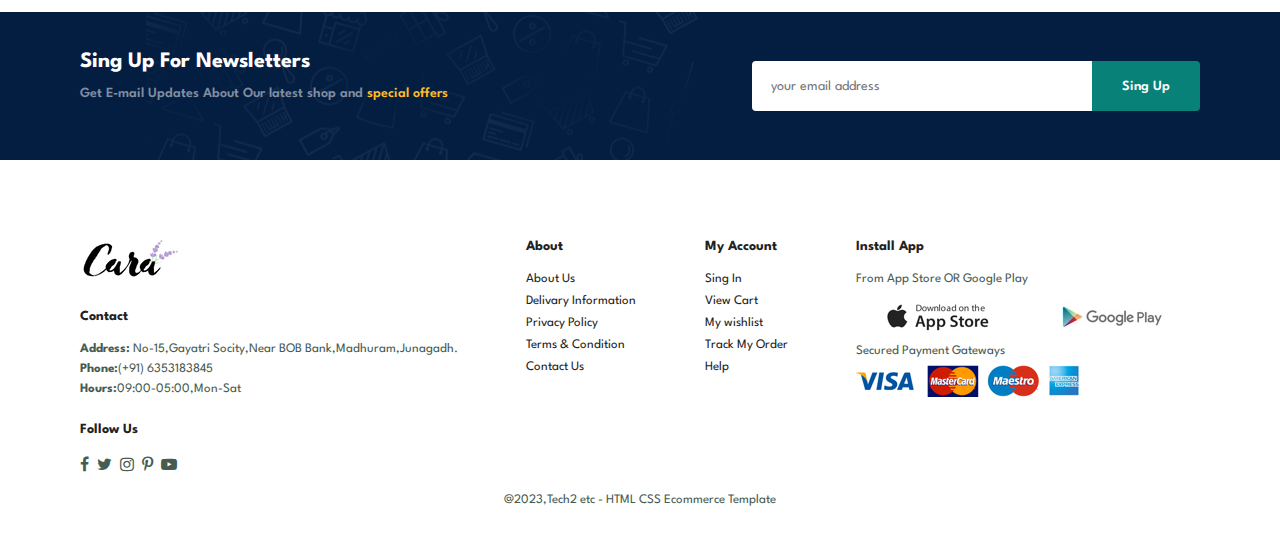
<file: feedback.html>
<!DOCTYPE html>
<html lang="en">

<head>
    <meta charset="UTF-8">
    <meta http-equiv="X-UA-Compatible" content="IE=edge">
    <meta name="viewport" content="width=device-width, initial-scale=1.0">
    <title>Tech2etc Ecommerce Tutorial</title>
    <link rel="stylesheet" href="style.css">
    <link rel="stylesheet" href="https://cdnjs.cloudflare.com/ajax/libs/font-awesome/6.2.1/css/all.min.css">
    <link rel="stylesheet" href="https://stackpath.bootstrapcdn.com/font-awesome/4.7.0/css/font-awesome.min.css">
</head>

<body>
    <section class="header">
        <a href="#"><img src="img/logo.png" class="logo" alt=""></a>
        <div>
            <ul class="navbar">
                <i class="fa-sharp fa-solid fa-xmark"></i>
                <li><a href="index.html">Home</a></li>
                <li><a href="shop.html">Shop</a></li>
                <li><a href="blog.html">Blog</a></li>
                <li><a href="about.html">About</a></li>
                <li><a href="contact.html">Contact</a></li>
                <li><a class="active" href="feedback.html">Feedback</a></li>
            </ul>
        </div>
        <div id="Desktop">
            <div class="user">
                <i class="fa-solid fa-user" style="font-size: 20px;"></i>
                <div class="login">
                    <a href="login.html" class="btn">Login</a>
                    <a href="sign-up.html" class="btn">Sign Up</a>
                </div>
                <span>Login / Sign Up</span>
            </div>
            <div class="cart">
                <a href="cart.html"><i class="fa fa-shopping-bag fa-2x" style="font-size: 20px;"></i></a>
            </div>
            <i class="fa-sharp fa-solid fa-xmark"></i>
        </div>
        <div id="mobile">
            <div class="user">
                <i class="fa-solid fa-user" style="font-size: 26px;"></i>
                <div class="login">
                    <a href="login.html" class="btn">Login</a>
                    <a href="sign-up.html" class="btn">Sign Up</a>
                </div>
                <span>Login / Sign Up</span>
            </div>
            <a href="cart.html"><i class="fa fa-shopping-bag fa-2x" style="font-size: 26px;"></i></a>
            <i id="bar" class="fa-solid fa-outdent" style="font-size: 26px;"></i>
        </div>
    </section>

    <section id="hero">
        <h4>Trade-in-offer</h4>
        <h2>Super Value Deals</h2>
        <h1>On All Products</h1>
        <p>Save more with coupans & up to 70%off!</p>
        <button>Shop Now</button>
    </section>
    <section id="contact" class="section-p1 contact-form">
        <h2>FeedBack</h2>

        <form class="contact-forms" action="/action_page.php">
            <div class="f-l-name">
                <div class="f-name">
                    <label for="fname">First Name</label>
                    <input type="text" id="fname" name="firstname" placeholder="Your name..">
                </div>
                <div class="l-name">
                    <label for="lname">Last Name</label>
                    <input type="text" id="lname" name="lastname" placeholder="Your last name..">
                </div>
            </div>
            <label for="Phone No">Last Name</label>
            <input id="phone" required="" type="text" name="phone" placeholder="+1 (XXX) XXX XXXX" class="input-text">

            <label for="country">Country</label>
            <select id="country" name="country">
                <option value="australia">Australia</option>
                <option value="canada">Canada</option>
                <option value="usa">INIDA</option>
                <option value="usa">UK</option>
                <option value="usa">USA</option>
            </select>

            <label for="subject">Subject</label>
            <textarea id="subject" name="subject" placeholder="Write something.." style="height:200px"></textarea>

            <input type="submit" value="Submit">
        </form>
    </section>
    

    <section id="newsletter" class="section-p1 section-m1">
        <div class="newstext">
            <h4>Sing Up For Newsletters</h4>
            <p>Get E-mail Updates About Our latest shop and<span> special offers</span></p>
        </div>
        <div class="form">
            <input type="text" placeholder="your email address">
            <button class="normal">Sing Up</button>
        </div>
    </section>

    <footer class="section-p1">
        <div class="col">
            <img class="logo" src="img/logo.png" alt="">
            <h4>Contact</h4>
            <p><strong>Address:</strong> No-15,Gayatri Socity,Near BOB Bank,Madhuram,Junagadh.</p>
            <p><strong>Phone:</strong>(+91) 6353183845</p>
            <p><strong>Hours:</strong>09:00-05:00,Mon-Sat</p>
            <div class="follow">
                <h4>Follow Us</h4>
                <div class="icon">
                    <i class="fa fa-facebook"></i>
                    <i class="fa fa-twitter"></i>
                    <i class="fa fa-instagram"></i>
                    <i class="fa fa-pinterest-p"></i>
                    <i class="fa fa-youtube-play"></i>
                </div>
            </div>
        </div>


        <div class="col">
            <h4>About</h4>
            <a href="#">About Us</a>
            <a href="#">Delivary Information</a>
            <a href="#">Privacy Policy</a>
            <a href="#">Terms & Condition </a>
            <a href="#">Contact Us </a>
        </div>
        <div class="col">
            <h4>My Account</h4>
            <a href="#">Sing In</a>
            <a href="#">View Cart</a>
            <a href="#">My wishlist</a>
            <a href="#">Track My Order</a>
            <a href="#">Help</a>
        </div>

        <div class="colinstall">
            <h4>Install App</h4>
            <p>From App Store OR Google Play</p>
            <div class="row">
                <img src="img/pay/app.jpg" alt="">
                <img src="img/pay/play.jpg" alt="">
            </div>
            <p>Secured Payment Gateways </p>
            <img src="img/pay/pay.png" alt="">
        </div>


        <div class="copyright">
            <p>@2023,Tech2 etc - HTML CSS Ecommerce Template</p>
        </div>
    </footer>


    <script src="script.min.js"></script>
    <script src="script.js"></script>
</body>

</html>
</file>
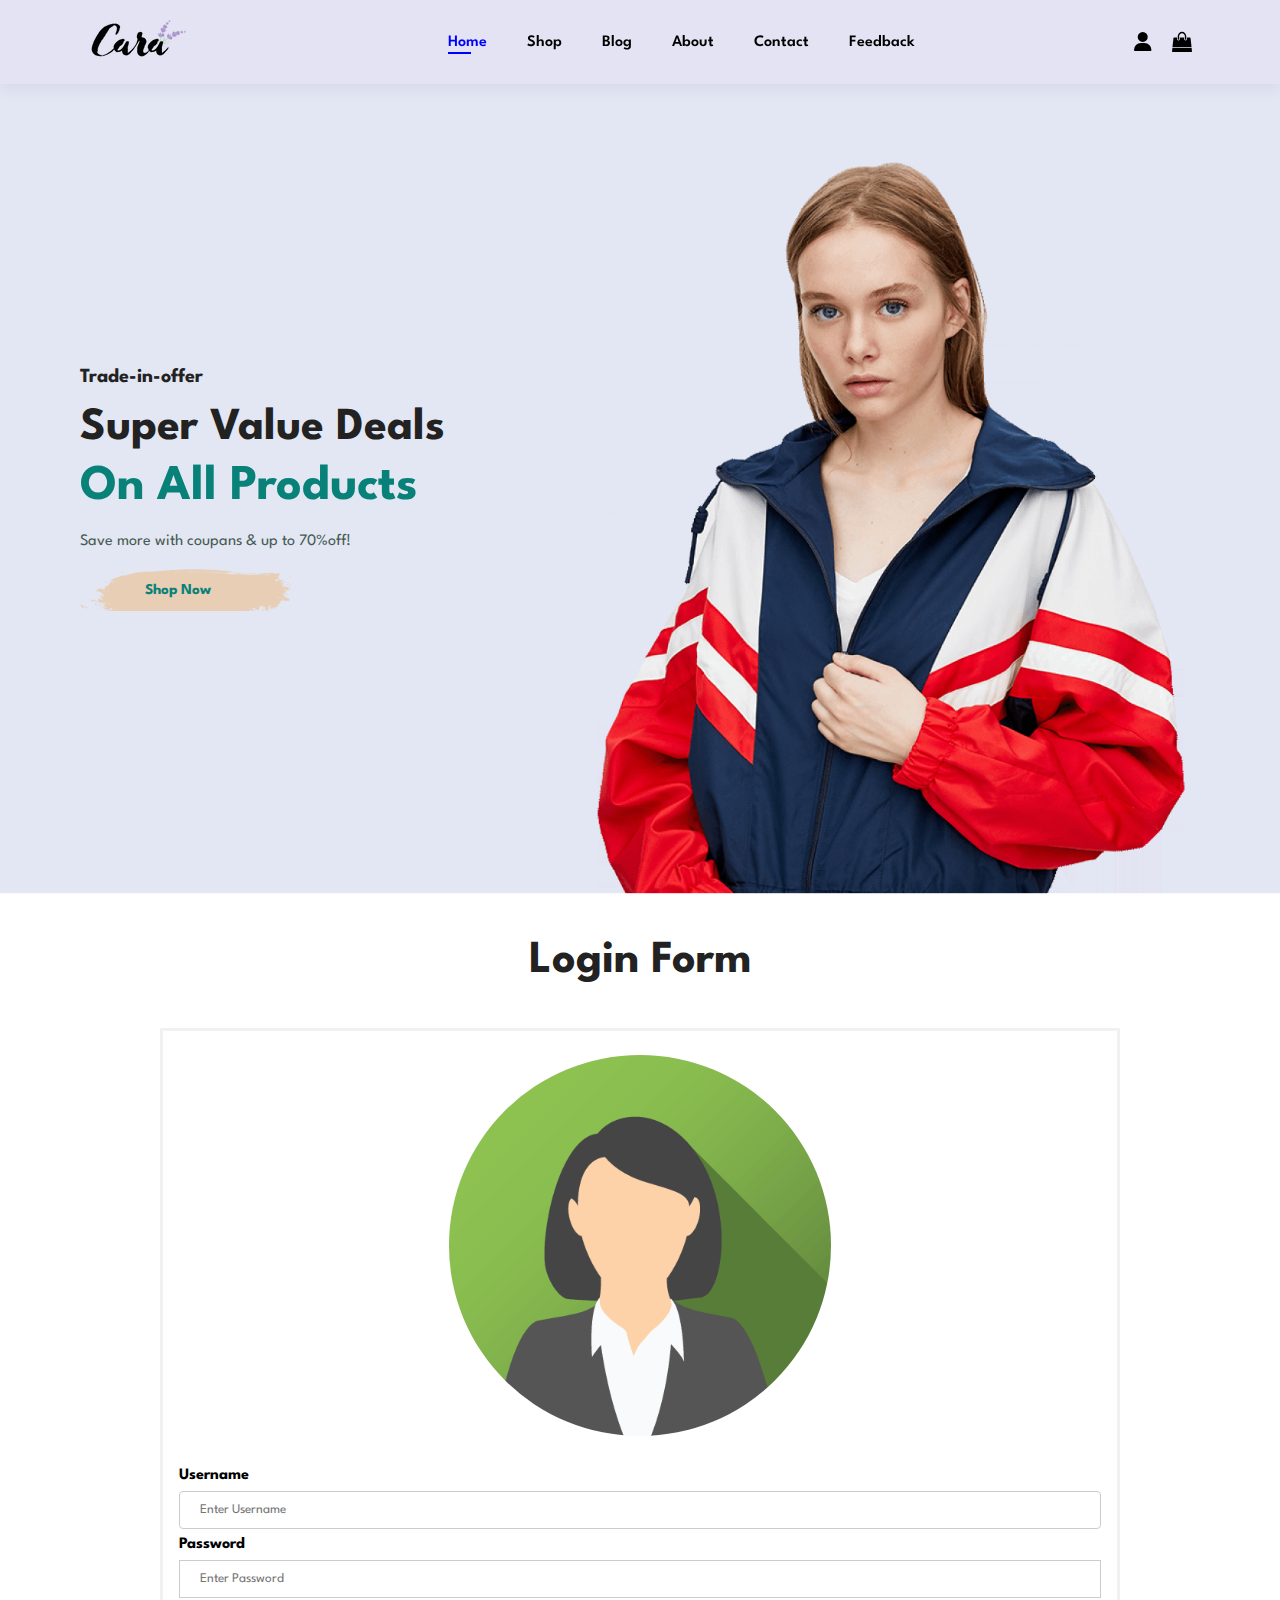
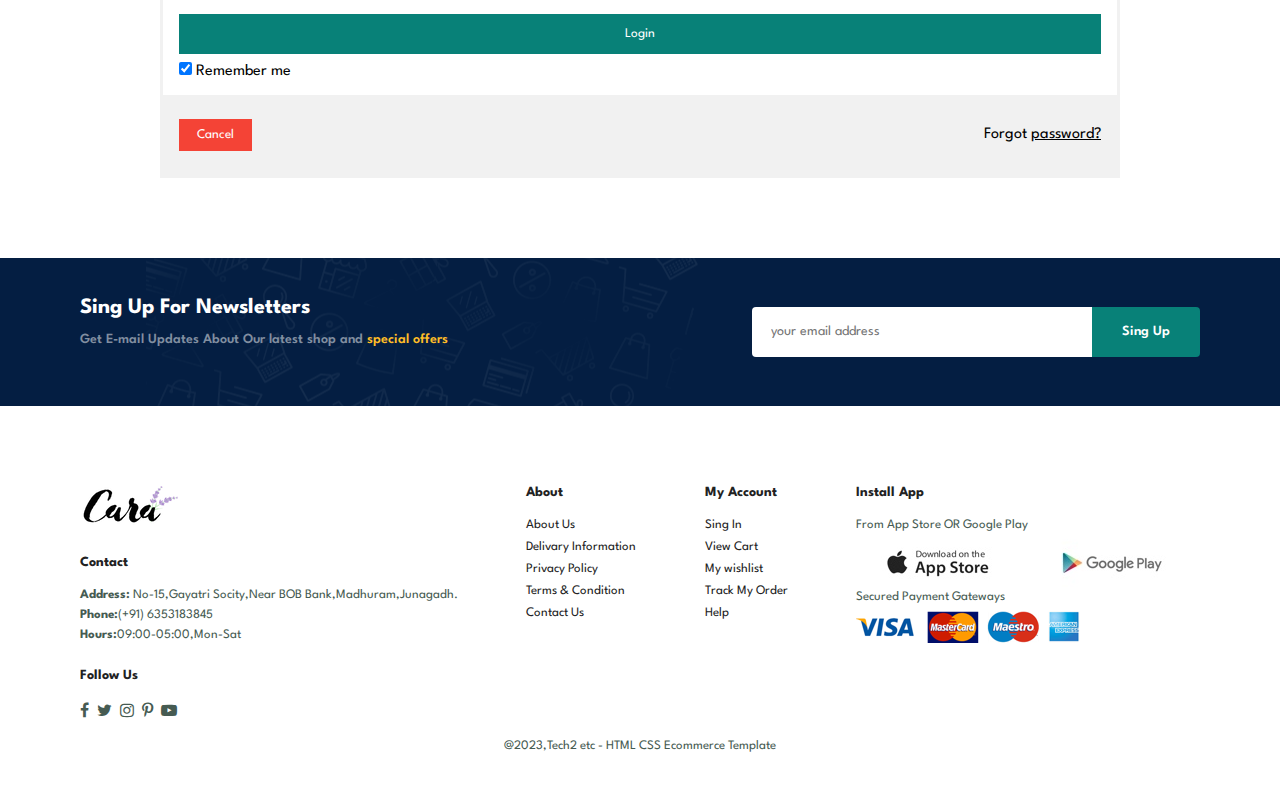
<file: login.html>
<!DOCTYPE html>
<html lang="en">

<head>
    <meta charset="UTF-8">
    <meta http-equiv="X-UA-Compatible" content="IE=edge">
    <meta name="viewport" content="width=device-width, initial-scale=1.0">
    <title>Tech2etc Ecommerce Tutorial</title>
    <link rel="stylesheet" href="style.css">
    <link rel="stylesheet" href="https://cdnjs.cloudflare.com/ajax/libs/font-awesome/6.2.1/css/all.min.css">
    <link rel="stylesheet" href="https://stackpath.bootstrapcdn.com/font-awesome/4.7.0/css/font-awesome.min.css">
    <link rel="stylesheet" href="./slick/slick.css">
    <link rel="stylesheet" href="./slick/slick-theme.css">

    <style>
        body {font-family: Arial, Helvetica, sans-serif;}
        form {border: 3px solid #f1f1f1;}
        
        .login-form .container [type=text], .login-form .container input[type=password] {
          width: 100%;
          padding: 12px 20px;
          margin: 8px 0;
          display: inline-block;
          border: 1px solid #ccc;
          box-sizing: border-box;
        }
        
        .login-form button {
          background-color: #088178;
          color: white;
          padding: 14px 20px;
          margin: 8px 0;
          border: none;
          cursor: pointer;
          width: 100%;
        }
        
        .login-form button:hover {
          opacity: 0.8;
        }
        .login-form h2{text-align: center; margin-bottom: 40px;}
        .login-form .cancelbtn {
          width: auto !important;
          padding: 10px 18px;
          background-color: #f44336;
        }
        
        .imgcontainer {
          text-align: center;
          margin: 24px 0 12px 0;
        }
        
        img.avatar {
          width: 40%;
          border-radius: 50%;
        }
        
        .container {
          padding: 16px;
        }
        
        span.psw {
          float: right;
          padding-top: 16px;
        }
        
        /* Change styles for span and cancel button on extra small screens */
        @media screen and (max-width: 300px) {
          span.psw {
             display: block;
             float: none;
          }
          .cancelbtn {
             width: 100%;
          }
        }
        </style>
</head>

<body>
<section class="header">
        <a href="#"><img src="img/logo.png" class="logo" alt=""></a>
<div>       
    <ul class="navbar">
            <i class="fa-sharp fa-solid fa-xmark"></i>
            <li><a class="active" href="index.html">Home</a></li>
            <li><a href="shop.html">Shop</a></li>
            <li><a href="blog.html">Blog</a></li>
            <li><a href="about.html">About</a></li>
            <li><a href="contact.html">Contact</a></li>
            <li><a href="feedback.html">Feedback</a></li>
        </ul>
</div>
<div id="Desktop">
    <div class="user">
        <i class="fa-solid fa-user" style="font-size: 20px;"></i>
        <div class="login">
            <a href="login.html" class="btn">Login</a>
            <a href="sign-up.html" class="btn">Sign Up</a>
        </div>
        <span>Login / Sign Up</span>
    </div>
    <div class="cart">
        <a href="cart.html"><i class="fa fa-shopping-bag fa-2x" style="font-size: 20px;"></i></a>
    </div>
    <i class="fa-sharp fa-solid fa-xmark"></i>
</div>
<div id="mobile">
    <div class="user">
        <i class="fa-solid fa-user" style="font-size: 26px;"></i>
        <div class="login">
            <a href="login.html" class="btn">Login</a>
            <a href="sign-up.html" class="btn">Sign Up</a>
        </div>
        <span>Login / Sign Up</span>
    </div>
    <a href="cart.html"><i class="fa fa-shopping-bag fa-2x" style="font-size: 26px;"></i></a>
    <i id="bar" class="fa-solid fa-outdent" style="font-size: 26px;"></i>
</div>
</section>
  

    <section id="hero">
        <h4>Trade-in-offer</h4>
        <h2>Super Value Deals</h2>
        <h1>On All Products</h1>
        <p>Save more with coupans & up to 70%off!</p>
        <button>Shop Now</button>
    </section>

<section id="login-form"  class="login-form">
    <h2>Login Form</h2>

    <form action="/action_page.php" method="post">
        <div class="imgcontainer">
          <img src="./img/login/img_avatar.png" alt="Avatar" class="avatar">
        </div>
      
        <div class="container">
          <label for="uname"><b>Username</b></label>
          <input type="text" placeholder="Enter Username" name="uname" required>
      
          <label for="psw"><b>Password</b></label>
          <input type="password" placeholder="Enter Password" name="psw" required>
              
          <button type="submit">Login</button>
          <label>
            <input type="checkbox" checked="checked" name="remember"> Remember me
          </label>
        </div>
      
        <div class="container" style="background-color:#f1f1f1">
          <button type="button" class="cancelbtn">Cancel</button>
          <span class="psw">Forgot <a href="#">password?</a></span>
        </div>
      </form>
   
</section>
    <section id="newsletter" class="section-p1 section-m1">
        <div class="newstext">
            <h4>Sing Up For Newsletters</h4>
            <p>Get E-mail Updates About Our latest shop and<span> special offers</span></p>
        </div>
        <div class="form">
            <input type="text" placeholder="your email address">
            <button class="normal">Sing Up</button>
        </div>
    </section>

    <footer class="section-p1">
        <div class="col">
            <img class="logo" src="img/logo.png" alt="">
            <h4>Contact</h4>
            <p><strong>Address:</strong> No-15,Gayatri Socity,Near BOB Bank,Madhuram,Junagadh.</p>
            <p><strong>Phone:</strong>(+91) 6353183845</p>
            <p><strong>Hours:</strong>09:00-05:00,Mon-Sat</p>
            <div class="follow">
                <h4>Follow Us</h4>
                <div class="icon">
                    <i class="fa fa-facebook"></i>
                    <i class="fa fa-twitter"></i>
                    <i class="fa fa-instagram"></i>
                    <i class="fa fa-pinterest-p"></i>
                    <i class="fa fa-youtube-play"></i>
                </div>
            </div>
        </div>


        <div class="col">
            <h4>About</h4>
            <a href="#">About Us</a>
            <a href="#">Delivary Information</a>
            <a href="#">Privacy Policy</a>
            <a href="#">Terms & Condition </a>
            <a href="#">Contact Us </a>
        </div>
        <div class="col">
            <h4>My Account</h4>
            <a href="#">Sing In</a>
            <a href="#">View Cart</a>
            <a href="#">My wishlist</a>
            <a href="#">Track My Order</a>
            <a href="#">Help</a>
        </div>

        <div class="colinstall">
            <h4>Install App</h4>
            <p>From App Store  OR Google Play</p>
            <div class="row">
                <img src="img/pay/app.jpg" alt="">
                <img src="img/pay/play.jpg" alt="">
            </div>
            <p>Secured Payment Gateways </p>
            <img src="img/pay/pay.png" alt="">
        </div>


        <div class="copyright">
            <p>@2023,Tech2 etc  -  HTML CSS Ecommerce Template</p>
        </div>
    </footer>

    <script src="script.min.js"></script>
    <script src="./slick/slick.min.js"></script>
    <script src="script.js"></script>
</body>

</html>
</file>
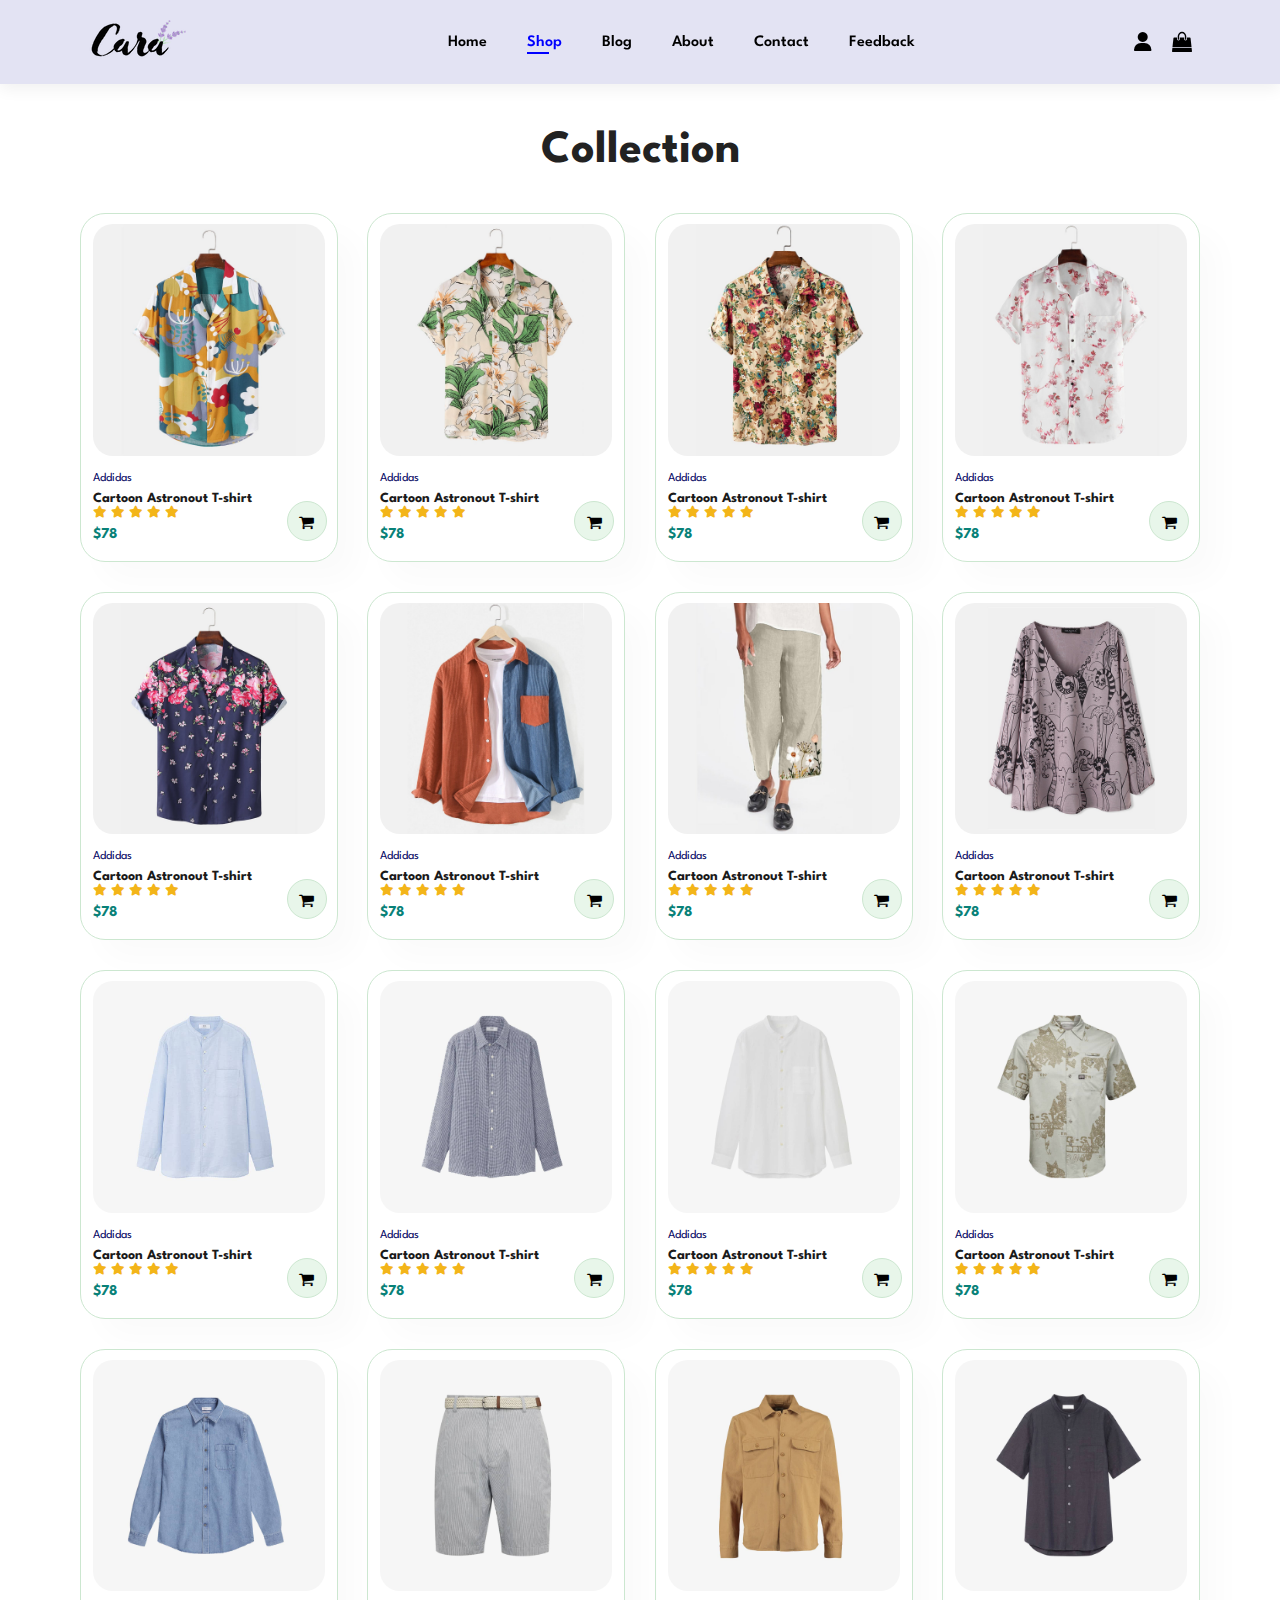
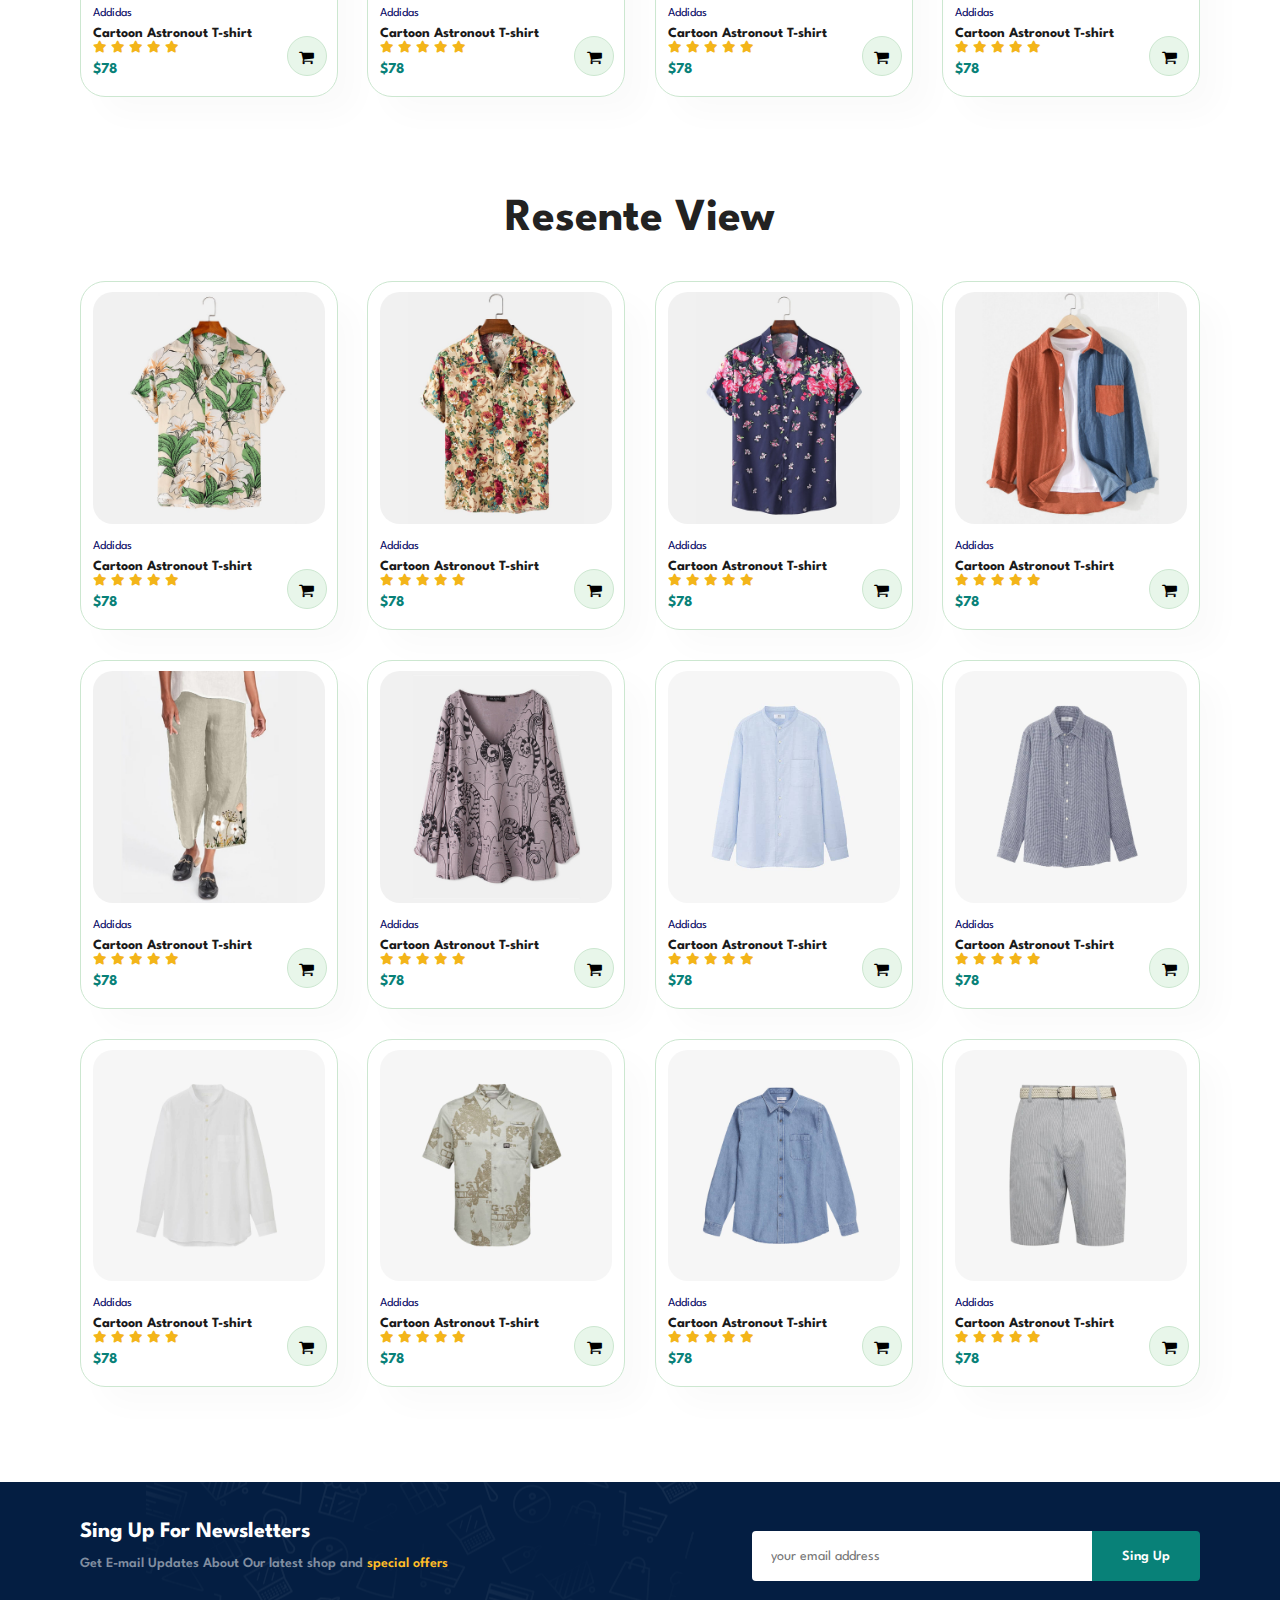
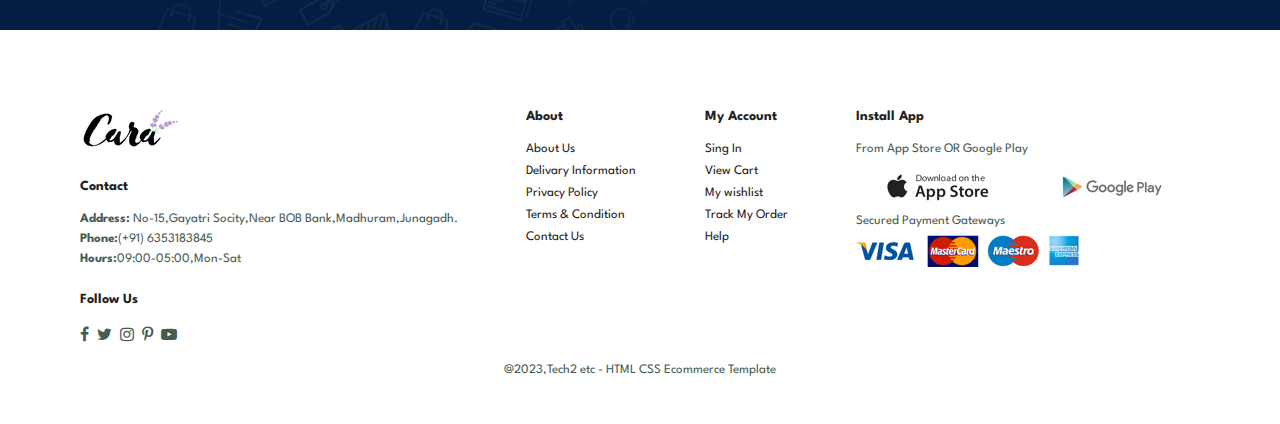
<file: shop.html>
<!DOCTYPE html>
<html lang="en">

<head>
    <meta charset="UTF-8">
    <meta http-equiv="X-UA-Compatible" content="IE=edge">
    <meta name="viewport" content="width=device-width, initial-scale=1.0">
    <title>Tech2etc Ecommerce Tutorial</title>
    <link rel="stylesheet" href="style.css">
    <link rel="stylesheet" href="https://cdnjs.cloudflare.com/ajax/libs/font-awesome/6.2.1/css/all.min.css">
    <link rel="stylesheet" href="https://stackpath.bootstrapcdn.com/font-awesome/4.7.0/css/font-awesome.min.css">
    <link rel="stylesheet" href="./slick/slick.css">
    <link rel="stylesheet" href="./slick/slick-theme.css">
</head>

<body>
    <section class="header">
        <a href="#"><img src="img/logo.png" class="logo" alt=""></a>
        <div>
            <ul class="navbar">
                <i class="fa-sharp fa-solid fa-xmark"></i>
                <li><a href="index.html">Home</a></li>
                <li><a class="active" href="shop.html">Shop</a></li>
                <li><a href="blog.html">Blog</a></li>
                <li><a href="about.html">About</a></li>
                <li><a href="contact.html">Contact</a></li>
                <li><a href="feedback.html">Feedback</a></li>
            </ul>
        </div>
        <div id="Desktop">
            <div class="user">
                <i class="fa-solid fa-user" style="font-size: 20px;"></i>
                <div class="login">
                    <a href="login.html" class="btn">Login</a>
                    <a href="sign-up.html" class="btn">Sign Up</a>
                </div>
                <span>Login / Sign Up</span>
            </div>
            <div class="cart">
                <a href="cart.html"><i class="fa fa-shopping-bag fa-2x" style="font-size: 20px;"></i></a>
            </div>
            <i class="fa-sharp fa-solid fa-xmark"></i>
        </div>
        <div id="mobile">
            <div class="user">
                <i class="fa-solid fa-user" style="font-size: 26px;"></i>
                <div class="login">
                    <a href="login.html" class="btn">Login</a>
                    <a href="sign-up.html" class="btn">Sign Up</a>
                </div>
                <span>Login / Sign Up</span>
            </div>
            <a href="cart.html"><i class="fa fa-shopping-bag fa-2x" style="font-size: 26px;"></i></a>
            <i id="bar" class="fa-solid fa-outdent" style="font-size: 26px;"></i>
        </div>
    </section>

    <section id="product1" class="section-p1">    
        <h2> Collection</h2>
        <!-- <p> Summer Collection New Morden Design</p>  -->
        <div class="pro-container">
            <div class="pro">
                <img src="img/products/f1.jpg" alt="">
                <div class="des">
                    <span>Addidas</span>
                    <h5> Cartoon Astronout T-shirt</h5>
                    <div class="star">
                        <i class="fa-solid fa-star"></i>
                        <i class="fa-solid fa-star"></i>
                        <i class="fa-solid fa-star"></i>
                        <i class="fa-solid fa-star"></i>
                        <i class="fa-solid fa-star"></i>
                    </div>
                    <h4>$78</h4>
                </div>
                <a href="#"><i class="fa fa-shopping-cart cart" style="color: black;"></i></a>
            </div>
            <div class="pro">
                <img src="img/products/f2.jpg" alt="">
                <div class="des">
                    <span>Addidas</span>
                    <h5> Cartoon Astronout T-shirt</h5>
                    <div class="star">
                        <i class="fa-solid fa-star"></i>
                        <i class="fa-solid fa-star"></i>
                        <i class="fa-solid fa-star"></i>
                        <i class="fa-solid fa-star"></i>
                        <i class="fa-solid fa-star"></i>
                    </div>
                    <h4>$78</h4>
                </div>
                <a href="#"><i class="fa fa-shopping-cart cart" style="color: black;"></i></a>
            </div>
            <div class="pro">
                <img src="img/products/f3.jpg" alt="">
                <div class="des">
                    <span>Addidas</span>
                    <h5> Cartoon Astronout T-shirt</h5>
                    <div class="star">
                        <i class="fa-solid fa-star"></i>
                        <i class="fa-solid fa-star"></i>
                        <i class="fa-solid fa-star"></i>
                        <i class="fa-solid fa-star"></i>
                        <i class="fa-solid fa-star"></i>
                    </div>
                    <h4>$78</h4>
                </div>
                <a href="#"><i class="fa fa-shopping-cart cart" style="color: black;"></i></a>
            </div>
            <div class="pro">
                <img src="img/products/f4.jpg" alt="">
                <div class="des">
                    <span>Addidas</span>
                    <h5> Cartoon Astronout T-shirt</h5>
                    <div class="star">
                        <i class="fa-solid fa-star"></i>
                        <i class="fa-solid fa-star"></i>
                        <i class="fa-solid fa-star"></i>
                        <i class="fa-solid fa-star"></i>
                        <i class="fa-solid fa-star"></i>
                    </div>
                    <h4>$78</h4>
                </div>
                <a href="#"><i class="fa fa-shopping-cart cart" style="color: black;"></i></a>
            </div>
            <div class="pro">
                <img src="img/products/f5.jpg" alt="">
                <div class="des">
                    <span>Addidas</span>
                    <h5> Cartoon Astronout T-shirt</h5>
                    <div class="star">
                        <i class="fa-solid fa-star"></i>
                        <i class="fa-solid fa-star"></i>
                        <i class="fa-solid fa-star"></i>
                        <i class="fa-solid fa-star"></i>
                        <i class="fa-solid fa-star"></i>
                    </div>
                    <h4>$78</h4>
                </div>
                <a href="#"><i class="fa fa-shopping-cart cart" style="color: black;"></i></a>
            </div>
            <div class="pro">
                <img src="img/products/f6.jpg" alt="">
                <div class="des">
                    <span>Addidas</span>
                    <h5> Cartoon Astronout T-shirt</h5>
                    <div class="star">
                        <i class="fa-solid fa-star"></i>
                        <i class="fa-solid fa-star"></i>
                        <i class="fa-solid fa-star"></i>
                        <i class="fa-solid fa-star"></i>
                        <i class="fa-solid fa-star"></i>
                    </div>
                    <h4>$78</h4>
                </div>
                <a href="#"><i class="fa fa-shopping-cart cart" style="color: black;"></i></a>
            </div>
            <div class="pro">
                <img src="img/products/f7.jpg" alt="">
                <div class="des">
                    <span>Addidas</span>
                    <h5> Cartoon Astronout T-shirt</h5>
                    <div class="star">
                        <i class="fa-solid fa-star"></i>
                        <i class="fa-solid fa-star"></i>
                        <i class="fa-solid fa-star"></i>
                        <i class="fa-solid fa-star"></i>
                        <i class="fa-solid fa-star"></i>
                    </div>
                    <h4>$78</h4>
                </div>
                <a href="#"><i class="fa fa-shopping-cart cart" style="color: black;"></i></a>
            </div>
            <div class="pro">
                <img src="img/products/f8.jpg" alt="">
                <div class="des">
                    <span>Addidas</span>
                    <h5> Cartoon Astronout T-shirt</h5>
                    <div class="star">
                        <i class="fa-solid fa-star"></i>
                        <i class="fa-solid fa-star"></i>
                        <i class="fa-solid fa-star"></i>
                        <i class="fa-solid fa-star"></i>
                        <i class="fa-solid fa-star"></i>
                    </div>
                    <h4>$78</h4>
                </div>
                <a href="#"><i class="fa fa-shopping-cart cart" style="color: black;"></i></a>
            </div>
            <div class="pro">
                <img src="img/products/n1.jpg" alt="">
                <div class="des">
                    <span>Addidas</span>
                    <h5> Cartoon Astronout T-shirt</h5>
                    <div class="star">
                        <i class="fa-solid fa-star"></i>
                        <i class="fa-solid fa-star"></i>
                        <i class="fa-solid fa-star"></i>
                        <i class="fa-solid fa-star"></i>
                        <i class="fa-solid fa-star"></i>
                    </div>
                    <h4>$78</h4>
                </div>
                <a href="#"><i class="fa fa-shopping-cart cart" style="color: black;"></i></a>
            </div>
            <div class="pro">
                <img src="img/products/n2.jpg" alt="">
                <div class="des">
                    <span>Addidas</span>
                    <h5> Cartoon Astronout T-shirt</h5>
                    <div class="star">
                        <i class="fa-solid fa-star"></i>
                        <i class="fa-solid fa-star"></i>
                        <i class="fa-solid fa-star"></i>
                        <i class="fa-solid fa-star"></i>
                        <i class="fa-solid fa-star"></i>
                    </div>
                    <h4>$78</h4>
                </div>
                <a href="#"><i class="fa fa-shopping-cart cart" style="color: black;"></i></a>
            </div>
            <div class="pro">
                <img src="img/products/n3.jpg" alt="">
                <div class="des">
                    <span>Addidas</span>
                    <h5> Cartoon Astronout T-shirt</h5>
                    <div class="star">
                        <i class="fa-solid fa-star"></i>
                        <i class="fa-solid fa-star"></i>
                        <i class="fa-solid fa-star"></i>
                        <i class="fa-solid fa-star"></i>
                        <i class="fa-solid fa-star"></i>
                    </div>
                    <h4>$78</h4>
                </div>
                <a href="#"><i class="fa fa-shopping-cart cart" style="color: black;"></i></a>
            </div>
            <div class="pro">
                <img src="img/products/n4.jpg" alt="">
                <div class="des">
                    <span>Addidas</span>
                    <h5> Cartoon Astronout T-shirt</h5>
                    <div class="star">
                        <i class="fa-solid fa-star"></i>
                        <i class="fa-solid fa-star"></i>
                        <i class="fa-solid fa-star"></i>
                        <i class="fa-solid fa-star"></i>
                        <i class="fa-solid fa-star"></i>
                    </div>
                    <h4>$78</h4>
                </div>
                <a href="#"><i class="fa fa-shopping-cart cart" style="color: black;"></i></a>
            </div>
            <div class="pro">
                <img src="img/products/n5.jpg" alt="">
                <div class="des">
                    <span>Addidas</span>
                    <h5> Cartoon Astronout T-shirt</h5>
                    <div class="star">
                        <i class="fa-solid fa-star"></i>
                        <i class="fa-solid fa-star"></i>
                        <i class="fa-solid fa-star"></i>
                        <i class="fa-solid fa-star"></i>
                        <i class="fa-solid fa-star"></i>
                    </div>
                    <h4>$78</h4>
                </div>
                <a href="#"><i class="fa fa-shopping-cart cart" style="color: black;"></i></a>
            </div>
            <div class="pro">
                <img src="img/products/n6.jpg" alt="">
                <div class="des">
                    <span>Addidas</span>
                    <h5> Cartoon Astronout T-shirt</h5>
                    <div class="star">
                        <i class="fa-solid fa-star"></i>
                        <i class="fa-solid fa-star"></i>
                        <i class="fa-solid fa-star"></i>
                        <i class="fa-solid fa-star"></i>
                        <i class="fa-solid fa-star"></i>
                    </div>
                    <h4>$78</h4>
                </div>
                <a href="#"><i class="fa fa-shopping-cart cart" style="color: black;"></i></a>
            </div>
            <div class="pro">
                <img src="img/products/n7.jpg" alt="">
                <div class="des">
                    <span>Addidas</span>
                    <h5> Cartoon Astronout T-shirt</h5>
                    <div class="star">
                        <i class="fa-solid fa-star"></i>
                        <i class="fa-solid fa-star"></i>
                        <i class="fa-solid fa-star"></i>
                        <i class="fa-solid fa-star"></i>
                        <i class="fa-solid fa-star"></i>
                    </div>
                    <h4>$78</h4>
                </div>
                <a href="#"><i class="fa fa-shopping-cart cart" style="color: black;"></i></a>
            </div>
            <div class="pro">
                <img src="img/products/n8.jpg" alt="">
                <div class="des">
                    <span>Addidas</span>
                    <h5> Cartoon Astronout T-shirt</h5>
                    <div class="star">
                        <i class="fa-solid fa-star"></i>
                        <i class="fa-solid fa-star"></i>
                        <i class="fa-solid fa-star"></i>
                        <i class="fa-solid fa-star"></i>
                        <i class="fa-solid fa-star"></i>
                    </div>
                    <h4>$78</h4>
                </div>
                <a href="#"><i class="fa fa-shopping-cart cart" style="color: black;"></i></a>
            </div>
        </div>
    </section>

    <section id="product1" class="section-p1">    
        <h2> Resente View</h2>
        <!-- <p> Summer Collection New Morden Design</p>  -->
        <div class="pro-container slider">
            <div class="pro">
                <img src="img/products/f2.jpg" alt="">
                <div class="des">
                    <span>Addidas</span>
                    <h5> Cartoon Astronout T-shirt</h5>
                    <div class="star">
                        <i class="fa-solid fa-star"></i>
                        <i class="fa-solid fa-star"></i>
                        <i class="fa-solid fa-star"></i>
                        <i class="fa-solid fa-star"></i>
                        <i class="fa-solid fa-star"></i>
                    </div>
                    <h4>$78</h4>
                </div>
                <a href="#"><i class="fa fa-shopping-cart cart" style="color: black;"></i></a>
            </div>
            <div class="pro">
                <img src="img/products/f3.jpg" alt="">
                <div class="des">
                    <span>Addidas</span>
                    <h5> Cartoon Astronout T-shirt</h5>
                    <div class="star">
                        <i class="fa-solid fa-star"></i>
                        <i class="fa-solid fa-star"></i>
                        <i class="fa-solid fa-star"></i>
                        <i class="fa-solid fa-star"></i>
                        <i class="fa-solid fa-star"></i>
                    </div>
                    <h4>$78</h4>
                </div>
                <a href="#"><i class="fa fa-shopping-cart cart" style="color: black;"></i></a>
            </div>
            <div class="pro">
                <img src="img/products/f5.jpg" alt="">
                <div class="des">
                    <span>Addidas</span>
                    <h5> Cartoon Astronout T-shirt</h5>
                    <div class="star">
                        <i class="fa-solid fa-star"></i>
                        <i class="fa-solid fa-star"></i>
                        <i class="fa-solid fa-star"></i>
                        <i class="fa-solid fa-star"></i>
                        <i class="fa-solid fa-star"></i>
                    </div>
                    <h4>$78</h4>
                </div>
                <a href="#"><i class="fa fa-shopping-cart cart" style="color: black;"></i></a>
            </div>
            <div class="pro">
                <img src="img/products/f6.jpg" alt="">
                <div class="des">
                    <span>Addidas</span>
                    <h5> Cartoon Astronout T-shirt</h5>
                    <div class="star">
                        <i class="fa-solid fa-star"></i>
                        <i class="fa-solid fa-star"></i>
                        <i class="fa-solid fa-star"></i>
                        <i class="fa-solid fa-star"></i>
                        <i class="fa-solid fa-star"></i>
                    </div>
                    <h4>$78</h4>
                </div>
                <a href="#"><i class="fa fa-shopping-cart cart" style="color: black;"></i></a>
            </div>
            <div class="pro">
                <img src="img/products/f7.jpg" alt="">
                <div class="des">
                    <span>Addidas</span>
                    <h5> Cartoon Astronout T-shirt</h5>
                    <div class="star">
                        <i class="fa-solid fa-star"></i>
                        <i class="fa-solid fa-star"></i>
                        <i class="fa-solid fa-star"></i>
                        <i class="fa-solid fa-star"></i>
                        <i class="fa-solid fa-star"></i>
                    </div>
                    <h4>$78</h4>
                </div>
                <a href="#"><i class="fa fa-shopping-cart cart" style="color: black;"></i></a>
            </div>
            <div class="pro">
                <img src="img/products/f8.jpg" alt="">
                <div class="des">
                    <span>Addidas</span>
                    <h5> Cartoon Astronout T-shirt</h5>
                    <div class="star">
                        <i class="fa-solid fa-star"></i>
                        <i class="fa-solid fa-star"></i>
                        <i class="fa-solid fa-star"></i>
                        <i class="fa-solid fa-star"></i>
                        <i class="fa-solid fa-star"></i>
                    </div>
                    <h4>$78</h4>
                </div>
                <a href="#"><i class="fa fa-shopping-cart cart" style="color: black;"></i></a>
            </div>
            <div class="pro">
                <img src="img/products/n1.jpg" alt="">
                <div class="des">
                    <span>Addidas</span>
                    <h5> Cartoon Astronout T-shirt</h5>
                    <div class="star">
                        <i class="fa-solid fa-star"></i>
                        <i class="fa-solid fa-star"></i>
                        <i class="fa-solid fa-star"></i>
                        <i class="fa-solid fa-star"></i>
                        <i class="fa-solid fa-star"></i>
                    </div>
                    <h4>$78</h4>
                </div>
                <a href="#"><i class="fa fa-shopping-cart cart" style="color: black;"></i></a>
            </div>
            <div class="pro">
                <img src="img/products/n2.jpg" alt="">
                <div class="des">
                    <span>Addidas</span>
                    <h5> Cartoon Astronout T-shirt</h5>
                    <div class="star">
                        <i class="fa-solid fa-star"></i>
                        <i class="fa-solid fa-star"></i>
                        <i class="fa-solid fa-star"></i>
                        <i class="fa-solid fa-star"></i>
                        <i class="fa-solid fa-star"></i>
                    </div>
                    <h4>$78</h4>
                </div>
                <a href="#"><i class="fa fa-shopping-cart cart" style="color: black;"></i></a>
            </div>
            <div class="pro">
                <img src="img/products/n3.jpg" alt="">
                <div class="des">
                    <span>Addidas</span>
                    <h5> Cartoon Astronout T-shirt</h5>
                    <div class="star">
                        <i class="fa-solid fa-star"></i>
                        <i class="fa-solid fa-star"></i>
                        <i class="fa-solid fa-star"></i>
                        <i class="fa-solid fa-star"></i>
                        <i class="fa-solid fa-star"></i>
                    </div>
                    <h4>$78</h4>
                </div>
                <a href="#"><i class="fa fa-shopping-cart cart" style="color: black;"></i></a>
            </div>
            <div class="pro">
                <img src="img/products/n4.jpg" alt="">
                <div class="des">
                    <span>Addidas</span>
                    <h5> Cartoon Astronout T-shirt</h5>
                    <div class="star">
                        <i class="fa-solid fa-star"></i>
                        <i class="fa-solid fa-star"></i>
                        <i class="fa-solid fa-star"></i>
                        <i class="fa-solid fa-star"></i>
                        <i class="fa-solid fa-star"></i>
                    </div>
                    <h4>$78</h4>
                </div>
                <a href="#"><i class="fa fa-shopping-cart cart" style="color: black;"></i></a>
            </div>
            <div class="pro">
                <img src="img/products/n5.jpg" alt="">
                <div class="des">
                    <span>Addidas</span>
                    <h5> Cartoon Astronout T-shirt</h5>
                    <div class="star">
                        <i class="fa-solid fa-star"></i>
                        <i class="fa-solid fa-star"></i>
                        <i class="fa-solid fa-star"></i>
                        <i class="fa-solid fa-star"></i>
                        <i class="fa-solid fa-star"></i>
                    </div>
                    <h4>$78</h4>
                </div>
                <a href="#"><i class="fa fa-shopping-cart cart" style="color: black;"></i></a>
            </div>
            <div class="pro">
                <img src="img/products/n6.jpg" alt="">
                <div class="des">
                    <span>Addidas</span>
                    <h5> Cartoon Astronout T-shirt</h5>
                    <div class="star">
                        <i class="fa-solid fa-star"></i>
                        <i class="fa-solid fa-star"></i>
                        <i class="fa-solid fa-star"></i>
                        <i class="fa-solid fa-star"></i>
                        <i class="fa-solid fa-star"></i>
                    </div>
                    <h4>$78</h4>
                </div>
                <a href="#"><i class="fa fa-shopping-cart cart" style="color: black;"></i></a>
            </div>
        </div>
    </section>

    <section id="newsletter" class="section-p1 section-m1">
        <div class="newstext">
            <h4>Sing Up For Newsletters</h4>
            <p>Get E-mail Updates About Our latest shop and<span> special offers</span></p>
        </div>
        <div class="form">
            <input type="text" placeholder="your email address">
            <button class="normal">Sing Up</button>
        </div>
    </section>

    <footer class="section-p1">
        <div class="col">
            <img class="logo" src="img/logo.png" alt="">
            <h4>Contact</h4>
            <p><strong>Address:</strong> No-15,Gayatri Socity,Near BOB Bank,Madhuram,Junagadh.</p>
            <p><strong>Phone:</strong>(+91) 6353183845</p>
            <p><strong>Hours:</strong>09:00-05:00,Mon-Sat</p>
            <div class="follow">
                <h4>Follow Us</h4>
                <div class="icon">
                    <i class="fa fa-facebook"></i>
                    <i class="fa fa-twitter"></i>
                    <i class="fa fa-instagram"></i>
                    <i class="fa fa-pinterest-p"></i>
                    <i class="fa fa-youtube-play"></i>
                </div>
            </div>
        </div>


        <div class="col">
            <h4>About</h4>
            <a href="#">About Us</a>
            <a href="#">Delivary Information</a>
            <a href="#">Privacy Policy</a>
            <a href="#">Terms & Condition </a>
            <a href="#">Contact Us </a>
        </div>
        <div class="col">
            <h4>My Account</h4>
            <a href="#">Sing In</a>
            <a href="#">View Cart</a>
            <a href="#">My wishlist</a>
            <a href="#">Track My Order</a>
            <a href="#">Help</a>
        </div>

        <div class="colinstall">
            <h4>Install App</h4>
            <p>From App Store OR Google Play</p>
            <div class="row">
                <img src="img/pay/app.jpg" alt="">
                <img src="img/pay/play.jpg" alt="">
            </div>
            <p>Secured Payment Gateways </p>
            <img src="img/pay/pay.png" alt="">
        </div>


        <div class="copyright">
            <p>@2023,Tech2 etc - HTML CSS Ecommerce Template</p>
        </div>
    </footer>


    <script src="script.min.js"></script>
    <script src="./slick/slick.min.js"></script>
    <script src="script.js"></script>
</body>

</html>
</file>
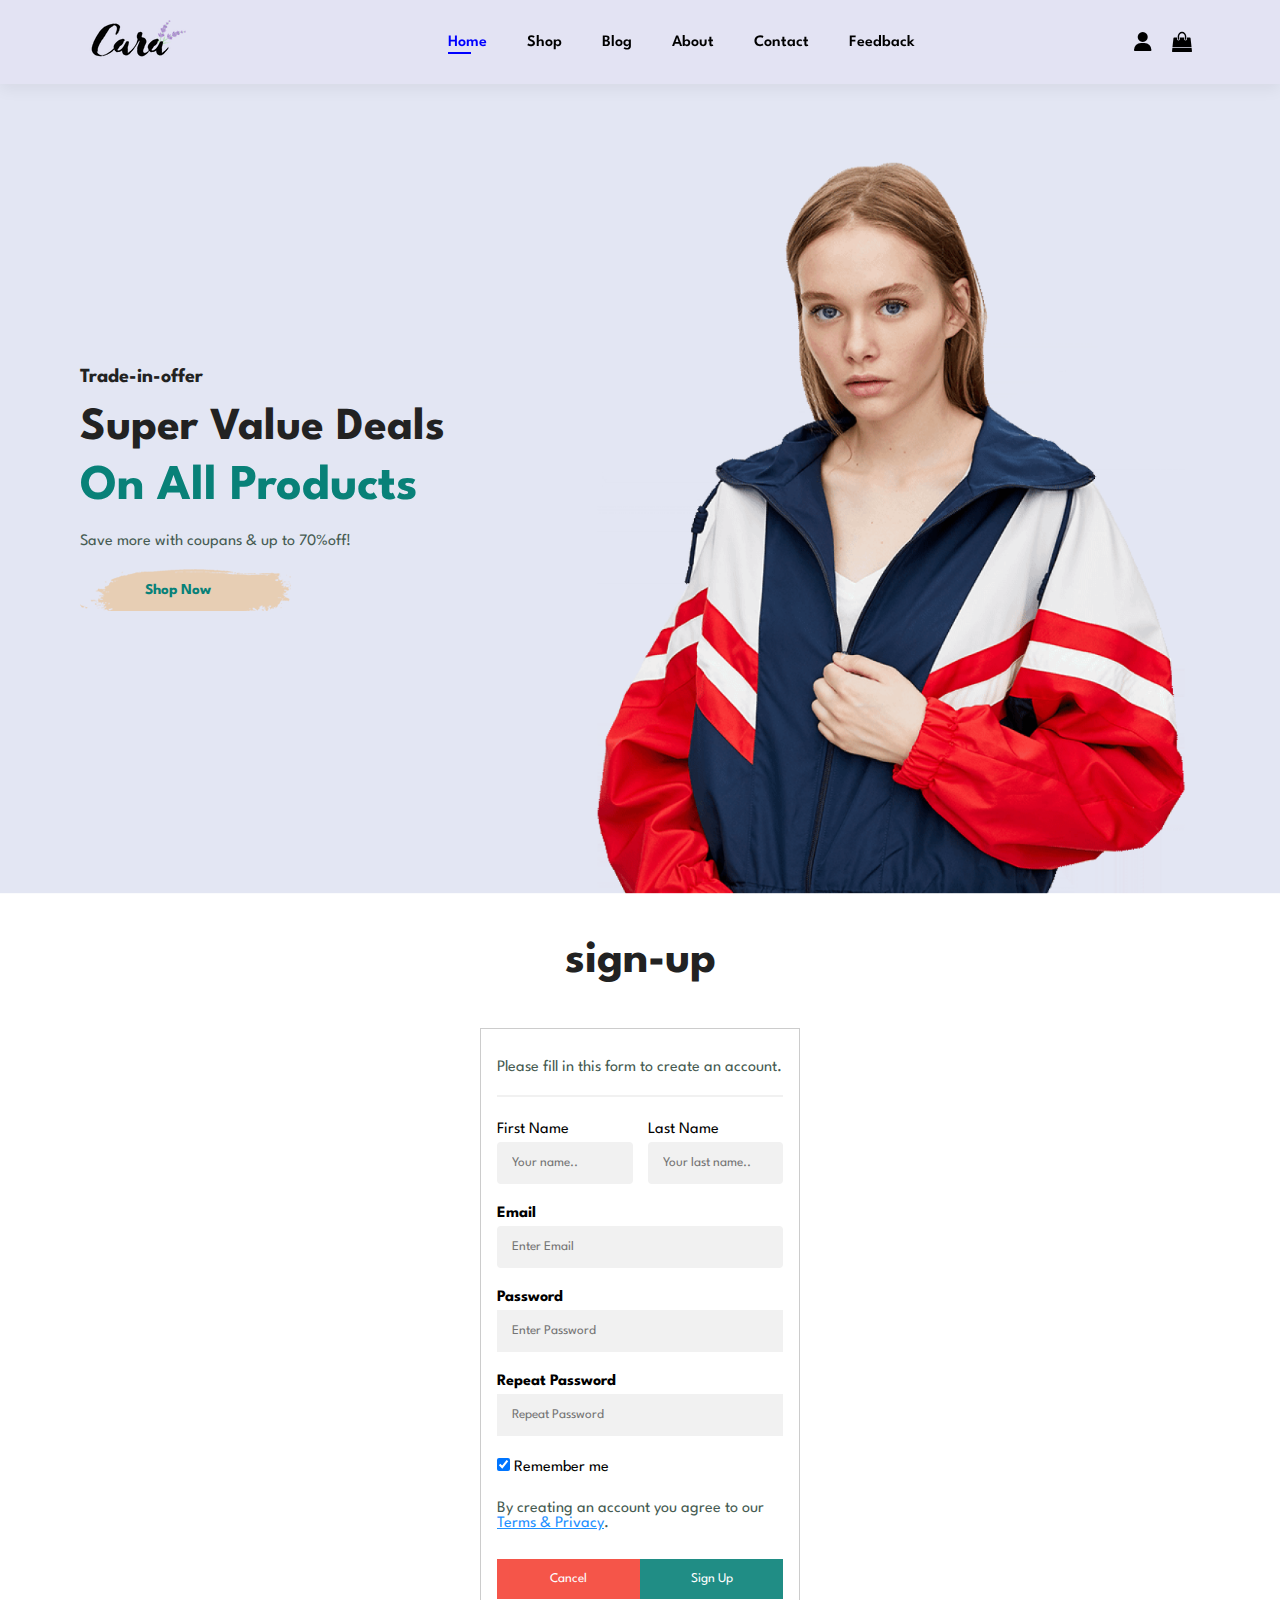
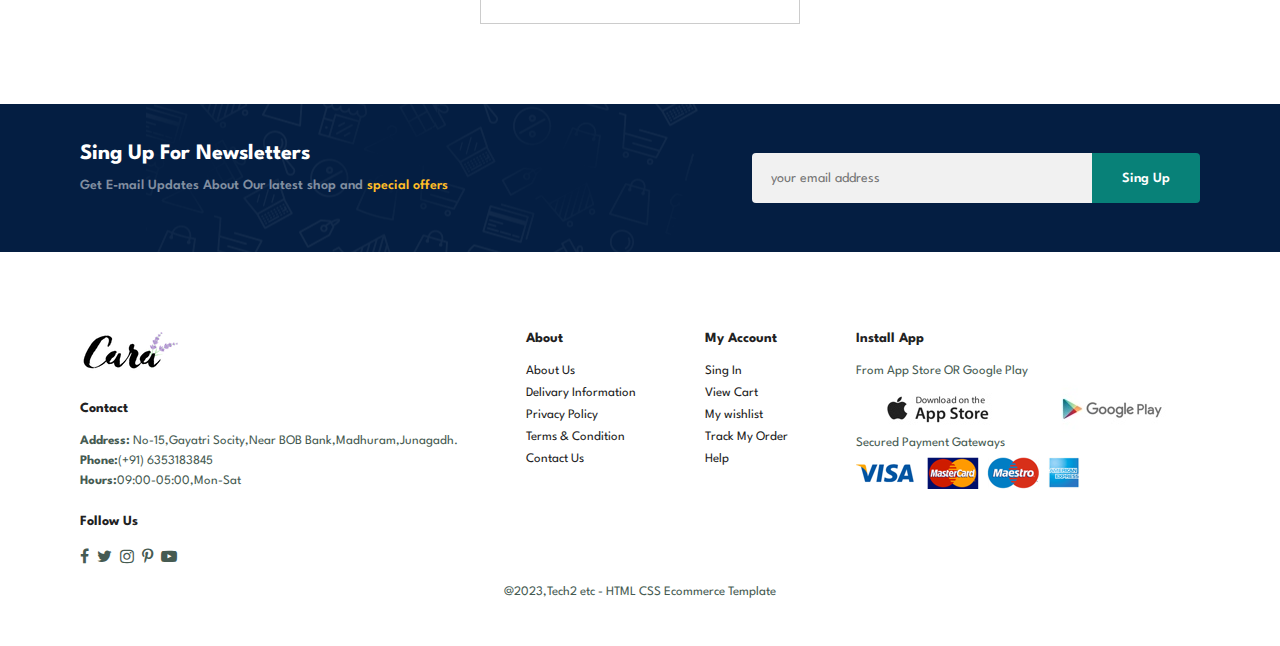
<file: sign-up.html>
<!DOCTYPE html>
<html lang="en">

<head>
    <meta charset="UTF-8">
    <meta http-equiv="X-UA-Compatible" content="IE=edge">
    <meta name="viewport" content="width=device-width, initial-scale=1.0">
    <title>Tech2etc Ecommerce Tutorial</title>
    <link rel="stylesheet" href="style.css">
    <link rel="stylesheet" href="https://cdnjs.cloudflare.com/ajax/libs/font-awesome/6.2.1/css/all.min.css">
    <link rel="stylesheet" href="https://stackpath.bootstrapcdn.com/font-awesome/4.7.0/css/font-awesome.min.css">
    <link rel="stylesheet" href="./slick/slick.css">
    <link rel="stylesheet" href="./slick/slick-theme.css">
    <style>
        body {font-family: Arial, Helvetica, sans-serif;}
        * {box-sizing: border-box}
        
        /* Full-width input fields */
        input[type=text], input[type=password] {
          width: 100%;
          padding: 15px;
          margin: 5px 0 22px 0;
          display: inline-block;
          border: none;
          background: #f1f1f1;
        }
        
        input[type=text]:focus, input[type=password]:focus {
          background-color: #ddd;
          outline: none;
        }
        
        hr {
          border: 1px solid #f1f1f1;
          margin-bottom: 25px;
        }
        .sign-up h2{text-align: center; margin-bottom: 40px;}
        
        /* Set a style for all buttons */
        .sign-up .container button {
          background-color: #088178;
          color: white;
          padding: 14px 20px;
          margin: 8px 0;
          border: none;
          cursor: pointer;
          width: 100%;
          opacity: 0.9;
        }
        
        .sign-up .container button:hover {
          opacity:1;
        }
        
        /* Extra styles for the cancel button */
        .sign-up .container .cancelbtn {
          padding: 14px 20px;
          background-color: #f44336;
        }
        
        /* Float cancel and signup buttons and add an equal width */
        .sign-up .container .cancelbtn, .sign-up .container .signupbtn {
          float: left;
          width: 50%;
        }
        
        /* Add padding to container elements */
        .container {
          padding: 16px;
        }
        
        /* Clear floats */
        .clearfix::after {
          content: "";
          clear: both;
          display: table;
        }
        
        /* Change styles for cancel button and signup button on extra small screens */
        @media screen and (max-width: 300px) {
          .cancelbtn, .signupbtn {
             width: 100%;
          }
        }
        </style>
</head>

<body>
<section class="header">
        <a href="#"><img src="img/logo.png" class="logo" alt=""></a>
<div>       
    <ul class="navbar">
            <i class="fa-sharp fa-solid fa-xmark"></i>
            <li><a class="active" href="index.html">Home</a></li>
            <li><a href="shop.html">Shop</a></li>
            <li><a href="blog.html">Blog</a></li>
            <li><a href="about.html">About</a></li>
            <li><a href="contact.html">Contact</a></li>
            <li><a href="feedback.html">Feedback</a></li>
        </ul>
</div>
<div id="Desktop">
    <div class="user">
        <i class="fa-solid fa-user" style="font-size: 20px;"></i>
        <div class="login">
            <a href="login.html" class="btn">Login</a>
            <a href="sign-up.html" class="btn">Sign Up</a>
        </div>
        <span>Login / Sign Up</span>
    </div>
    <div class="cart">
        <a href="cart.html"><i class="fa fa-shopping-bag fa-2x" style="font-size: 20px;"></i></a>
    </div>
    <i class="fa-sharp fa-solid fa-xmark"></i>
</div>
<div id="mobile">
    <div class="user">
        <i class="fa-solid fa-user" style="font-size: 26px;"></i>
        <div class="login">
            <a href="login.html" class="btn">Login</a>
            <a href="sign-up.html" class="btn">Sign Up</a>
        </div>
        <span>Login / Sign Up</span>
    </div>
    <a href="cart.html"><i class="fa fa-shopping-bag fa-2x" style="font-size: 26px;"></i></a>
    <i id="bar" class="fa-solid fa-outdent" style="font-size: 26px;"></i>
</div>
</section>
  

    <section id="hero">
        <h4>Trade-in-offer</h4>
        <h2>Super Value Deals</h2>
        <h1>On All Products</h1>
        <p>Save more with coupans & up to 70%off!</p>
        <button>Shop Now</button>
    </section>

    <section id="sign-up" class="sign-up">
        <h2>sign-up</h2>
        <form action="/action_page.php" style="border:1px solid #ccc">
            <div class="container">
              <p>Please fill in this form to create an account.</p>
              <hr>
              <div class="f-l-name">
                <div class="f-name">
                    <label for="fname">First Name</label>
                    <input type="text" id="fname" name="firstname" placeholder="Your name..">
                </div>
                <div class="l-name">
                    <label for="lname">Last Name</label>
                    <input type="text" id="lname" name="lastname" placeholder="Your last name..">
                </div>
            </div>
              <label for="email"><b>Email</b></label>
              <input type="text" placeholder="Enter Email" name="email" required>
          
              <label for="psw"><b>Password</b></label>
              <input type="password" placeholder="Enter Password" name="psw" required>
          
              <label for="psw-repeat"><b>Repeat Password</b></label>
              <input type="password" placeholder="Repeat Password" name="psw-repeat" required>
              
              <label>
                <input type="checkbox" checked="checked" name="remember" style="margin-bottom:15px"> Remember me
              </label>
              
              <p>By creating an account you agree to our <a href="#" style="color:dodgerblue">Terms & Privacy</a>.</p>
          
              <div class="clearfix">
                <button type="button" class="cancelbtn">Cancel</button>
                <button type="submit" class="signupbtn">Sign Up</button>
              </div>
            </div>
          </form>
    </section>

    <section id="newsletter" class="section-p1 section-m1">
        <div class="newstext">
            <h4>Sing Up For Newsletters</h4>
            <p>Get E-mail Updates About Our latest shop and<span> special offers</span></p>
        </div>
        <div class="form">
            <input type="text" placeholder="your email address">
            <button class="normal">Sing Up</button>
        </div>
    </section>

    <footer class="section-p1">
        <div class="col">
            <img class="logo" src="img/logo.png" alt="">
            <h4>Contact</h4>
            <p><strong>Address:</strong> No-15,Gayatri Socity,Near BOB Bank,Madhuram,Junagadh.</p>
            <p><strong>Phone:</strong>(+91) 6353183845</p>
            <p><strong>Hours:</strong>09:00-05:00,Mon-Sat</p>
            <div class="follow">
                <h4>Follow Us</h4>
                <div class="icon">
                    <i class="fa fa-facebook"></i>
                    <i class="fa fa-twitter"></i>
                    <i class="fa fa-instagram"></i>
                    <i class="fa fa-pinterest-p"></i>
                    <i class="fa fa-youtube-play"></i>
                </div>
            </div>
        </div>


        <div class="col">
            <h4>About</h4>
            <a href="#">About Us</a>
            <a href="#">Delivary Information</a>
            <a href="#">Privacy Policy</a>
            <a href="#">Terms & Condition </a>
            <a href="#">Contact Us </a>
        </div>
        <div class="col">
            <h4>My Account</h4>
            <a href="#">Sing In</a>
            <a href="#">View Cart</a>
            <a href="#">My wishlist</a>
            <a href="#">Track My Order</a>
            <a href="#">Help</a>
        </div>

        <div class="colinstall">
            <h4>Install App</h4>
            <p>From App Store  OR Google Play</p>
            <div class="row">
                <img src="img/pay/app.jpg" alt="">
                <img src="img/pay/play.jpg" alt="">
            </div>
            <p>Secured Payment Gateways </p>
            <img src="img/pay/pay.png" alt="">
        </div>


        <div class="copyright">
            <p>@2023,Tech2 etc  -  HTML CSS Ecommerce Template</p>
        </div>
    </footer>

    <script src="script.min.js"></script>
    <script src="./slick/slick.min.js"></script>
    <script src="script.js"></script>
</body>

</html>
</file>
<file: style.css>
@import url("https://fonts.googleapis.com/css2?family=Spartan:wght@100;200;300;400;500;600;700;800;900&display=swap");

* {
  margin: 0;
  padding: 0;
  box-sizing: border-box;
  font-family: "Spartan", sans-serif;
}

html {
  scroll-behavior: smooth;
}

/* Global Styles */

h1 {
  font-size: 50px;
  line-height: 64px;
  color: #222;
}

h2 {
  font-size: 46px;
  line-height: 54px;
  color: #222;
}

h4 {
  font-size: 20px;
  color: #222;
}

h6 {
  font-weight: 700;
  font-size: 12px;
}

p {
  font-size: 16px;
  color: #465b52;
  margin: 15px 0 20px 0;
}

.section-p1 {
  padding: 40px 80px;
}

.section-m1 {
  margin: 40px 0;
}

button.normal {
  font-size: 14px;
  font-weight: 600;
  padding: 15px 30px;
  color: #000;
  background-color: #fff;
  border-radius: 4px;
  cursor: pointer;
  border: none;
  outline: none;
  transition: 0.2s;

}

button.white {
  font-size: 13px;
  font-weight: 600;
  padding: 11px 18px;
  color: #fff;
  background-color: transparent;
  cursor: pointer;
  border: 1px solid #fff;
  outline: none;
  transition: 0.2s;

}

body {
  width: 100%;
}

/* header start */

.header {
  display: flex;
  align-items: center;
  justify-content: space-between;
  padding: 20px 88px;
  background: #e3e3f3;
  box-shadow: 0 5px 15px rgba(0, 0, 0, 0.06);
  z-index: 999;
  position: sticky;
  top: 0;
  left: 0;

}

.navbar {
  display: flex;
  align-items: center;
  justify-content: center;
}

.navbar li {
  list-style: none;
  padding: 0px 20px;
  position: relative;
}

.navbar li a {
  text-decoration: none;
  font-size: 16px;
  font-weight: 600;
  color: black;
  transition: 0.3 ease;
}

.navbar li a:hover,
.navbar li a.active {
  color: blue;
}

.navbar li a.active::after,
.navbar li a:hover::after {
  content: "";
  width: 30%;
  height: 2px;
  background-color: blue;
  position: absolute;
  bottom: -4px;
  left: 20px;
}

#mobile{
  display: none;
  align-items: center;
}

/* home page */
#hero {
  background-image: url(img/hero4.png);
  height: 90vh;
  width: 100%;
  flex-direction: column;
  background-size: cover;
  background-position: top 25% right 0;
  padding: 0 80px;
  display: flex;
  align-items: flex-start;
  justify-content: center;
}

#hero h4 {
  padding-bottom: 15px;
}

#hero h1 {
  color: #088178;
}

#hero button {
  background-image: url(img/button.png);
  background-color: transparent;
  color: #088178;
  border: 0;
  padding: 14px 80px 14px 65px;
  background-repeat: no-repeat;
  cursor: pointer;
  font-weight: 700;
  font-size: 15px;
}

#feature {
  display: flex;
  align-items: center;
  justify-content: space-between;
  flex-wrap: wrap;
}

#feature .fe-box {
  width: 180px;
  text-align: center;
  padding: 25px 15px;
  box-shadow: 20px 20px 34px rgba(0, 0, 0, 0.03);
  border: 1px solid #cce7d0;
  border-radius: 4px;
  margin: 15px 0;
}

#feature .fe-box:hover {
  box-shadow: 10px 10px 54px rgba(70, 62, 221, 0.1);
}

#feature .fe-box img {
  width: 100%;
  margin-bottom: 10px;
}

#feature .fe-box h6 {
  padding: 9px 8px 6px 8px;
  display: inline-block;
  line-height: 1;
  border-radius: 4px;
  color: #088178;
  background-color: #fddde4;
}

#feature .fe-box:nth-child(2) h6 {
  background-color: #cdebbc;
}

#feature .fe-box:nth-child(3) h6 {
  background-color: #d1e8f2;

}

#feature .fe-box:nth-child(4) h6 {
  background-color: #cdd4f8;

}

#feature .fe-box:nth-child(5) h6 {
  background-color: #f6dbf6;

}

#feature .fe-box:nth-child(6) h6 {
  background-color: #fff2e5;

}

#product1 {
  text-align: center;
}

#product1 .pro-container {
  display: flex;
  justify-content: space-between;
  padding-top: 20px;
  flex-wrap: wrap;
}

#product1 .pro {
  width: 23%;
  min-width: 250px;
  padding: 10px 12px;
  border: 1px solid #cce7d0;
  border-radius: 25px;
  cursor: pointer;
  box-shadow: 20px 20px 30px rgba(0, 0, 0, 0.02);
  margin: 15px 0;
  transition: 0.2s ease;
  position: relative;
}

#product1 .pro:hover {
  box-shadow: 20px 20px 30px rgba(0, 0, 0, 0.06);

}

#product1 .pro img {
  width: 100%;
  border-radius: 20px;
}

#product1 .pro .des {
  text-align: start;
  padding: 10px 0;
}

#product1 .pro .des span {
  color: #060663;
  font-size: 12px;
}

#product1 .pro .des h5 {
  padding-top: 7px;
  color: #1a1a1a;
  font-size: 14px;
}

#product1 .pro .des i {
  font-size: 12px;
  color: rgb(243, 181, 25);
}

#product1 .pro .des h4 {
  padding-top: 7px;
  font-size: 15px;
  font-weight: 700;
  color: #088178;
}

#product1 .pro .cart {
  width: 40px;
  height: 40px;
  line-height: 40px;
  border-radius: 50px;
  background-color: #e8f6ea;
  font-weight: 500;
  color: #088178;
  border: 1px solid #cce7d0;
  position: absolute;
  bottom: 20px;
  right: 10px;
}

#banner {
  display: flex;
  flex-direction: column;
  justify-content: center;
  align-items: center;
  text-align: center;
  background-image: url(img/banner/b2.jpg);
  width: 100%;
  height: 40vh;
  background-size: cover;
  background-position: center;
}

#banner h4 {
  color: #fff;
  font-size: 16;
}

#banner h2 {
  color: #fff;
  font-size: 30px;
  padding: 10px 0;
}

#banner h2 span {
  color: #ef3636;

}


#banner button:hover {
  background: #088178;
  color: #fff;
}

#sm-banner {
  display: flex;
  justify-content: space-between;
  flex-wrap: wrap;
}

#sm-banner .banner-box {
  display: flex;
  flex-direction: column;
  justify-content: center;
  align-items: flex-start;
  background-image: url(img/banner/b17.jpg);
  min-width: 50%;
  height: 50vh;
  background-size: cover;
  background-position: center;
  padding: 30px;
}

#sm-banner .banner-box2 {
  background-image: url(img/banner/b10.jpg);
}

#sm-banner h4 {
  color: #fff;
  font-size: 20px;
  font-weight: 300;
}

#sm-banner h2 {
  color: #fff;
  font-size: 28px;
  font-weight: 800;
}

#sm-banner span {
  color: #fff;
  font-size: 14px;
  font-weight: 500;
  padding-bottom: 15px;
}

#sm-banner .banner-box:hover button {
  background-color: #088178;
  border: 1px solid #088178;
}

#banner3 .banner-box {
  display: flex;
  flex-direction: column;
  justify-content: center;
  align-items: flex-start;
  background-image: url(img/banner/b7.jpg);
  min-width: 30%;
  height: 30vh;
  background-size: cover;
  background-position: center;
  padding: 20px;
  margin-bottom: 20px;
}

#banner3 {
  display: flex;
  justify-content: space-between;
  flex-wrap: wrap;
  padding: 0 80px;
}

#banner3 .banner-box2 {
  background-image: url(img/banner/b4.jpg);
}

#banner3 .banner-box3 {
  background-image: url(img/banner/b18.jpg);
}

#banner3 h2 {
  color: #fff;
  font-weight: 900;
  font-size: 22px;
}

#banner3 h3 {
  color: #ec544e;
  font-weight: 800;
  font-size: 15px;
}

#newsletter {
  display: flex;
  justify-content: space-between;
  flex-wrap: wrap;
  align-items: center;
  background-image: url("img/banner/b14.png");
  background-repeat: no-repeat;
  background-position: 20% 30%;
  background-color: #041e42;
}

#newsletter h4 {
  font-size: 22px;
  font-weight: 700;
  color: #fff;
}

#newsletter p {
  font-size: 14px;
  font-weight: 600;
  color: #818ea0;
}

#newsletter p span {
  color: #ffbd27;
}

#newsletter .form{
  display: flex;
  width: 40%;

}

#newsletter input{
  height: 3.125rem;
  padding: 0 1.25em;
  font-size: 14px;
  width: 100%;
  border: 1px solid transparent;
  border-radius: 4px;
  outline: none;
  border-top-right-radius: 0;
  border-bottom-right-radius: 0;
}


#newsletter button{
  background-color: #088178;
  color: #fff;
  white-space: nowrap;
  border-top-left-radius: 0;
  border-bottom-left-radius: 0;
}

footer {
  display: flex;
  flex-wrap: wrap;
  justify-content: space-between;
}


footer .col{
  display: flex;
  flex-direction: column;
 align-items: flex-start;
 margin-bottom: 20px;
  
}



footer .logo{
  margin-bottom: 30px;
}

footer h4{
  font-size: 14px;
  padding-bottom: 20px;
}

footer p{
  font-size: 13px;
  margin: 0 0 8px 0;
}

footer a {
  font-size: 13px;
  text-decoration: none;
  color: #222;
  margin-bottom: 10px;
}

footer .follow{
  margin-top: 20px;
}

footer .follow i{
  color: #465b52;
  padding-right: 4px;
  cursor: pointer;
}

footer .install .row img{
  border: 1px solid #088178;
  border-radius: 6px; 
}

footer .install img{
  margin: 10px 0 15px 0;
}

footer .follow i:hover,
footer a:hover{
  color: #088178;
}

footer .copyright{
  width: 100%;
  text-align: center;
}
.navbar .fa-xmark {
  display: none;
}
#Desktop .fa-xmark{display: none;}
.add-to-cart {
  display: flex;
  flex-direction: column;
  align-items: center;
  justify-content: flex-start;
  position: fixed;
  top: 0;
  right: -300px;
  height: 100vh;
  width: 300px;
  background-color: #E3E6F3;
  box-shadow: 0 40px 60px rgba(0, 0, 0, 0.1);
  padding: 80px 0 0 10px;
  transition: .5s ease-in-out;
}
a {
  color: black;
}
#contact h2{margin-bottom:20px; text-align: center;margin-top: 20px;}
.contact-form{padding: 40px 20rem;}
.login-form, .sign-up{padding: 40px 30rem;}
.contact-forms .f-l-name, .sign-up .f-l-name {
  display: flex;
  gap: 15px;
  align-items: center;
}
.f-name,.l-name {
  width: 100%;
}
input[type=text], select, textarea {
  width: 100%;
  padding: 12px;
  border: 1px solid #ccc;
  border-radius: 4px;
  box-sizing: border-box;
  margin-top: 6px;
  margin-bottom: 16px;
  resize: vertical;
}

input[type=submit] {
  background-color: #04AA6D;
  color: white;
  padding: 12px 20px;
  border: none;
  border-radius: 4px;
  cursor: pointer;
}

input[type=submit]:hover {
  background-color: #45a049;
}

#hero-about {
  background-image: url(img/about/banner.png);
  height: 90vh;
  width: 100%;
  flex-direction: column;
  background-size: cover;
  background-position: top 25% right 0;
  padding: 0 80px;
  display: flex;
  align-items: flex-start;
  justify-content: center;
}
#hero-about h4 {
  padding-bottom: 15px; 
  color: #fff;
}

#hero-about h2 {
  color: #fff;
}
#hero-about p {
  color: #fff;
}

#hero-about h1 {
  color: #07f0e0;
}

#hero-about button {
  background-image: url(img/button.png);
  background-color: transparent;
  color: #ffffff;
  border: 0;
  padding: 14px 80px 14px 65px;
  background-repeat: no-repeat;
  cursor: pointer;
  font-weight: 700;
  font-size: 15px;
}
.about-us .desc{width: 80%; margin: 0 auto; line-height: 25px; margin-bottom: 60px;}
.about-row {
  display: flex;
  width: 100%;
  align-items: center;
}

.about-col {
  width: 50%;
}
.about-col img {
  width: 100%;
}
.about-desc {
  padding-left: 40px;
  text-align: left;
}
.about-desc button {
  background-image: url(img/button.png);
  background-color: transparent;
  color: #ffffff;
  border: 0;
  padding: 14px 80px 14px 65px;
  background-repeat: no-repeat;
  cursor: pointer;
  font-weight: 700;
  font-size: 15px;
}
.row-reverse {
  flex-direction: row-reverse;
}
.row-reverse .about-desc {
  padding-right: 40px;
  padding-left: 0;
}
#newsletter input{margin: 0}
.blog h2{text-align: center; margin-bottom: 40px; margin-top: 40px;}
.blog-row{display: flex; flex-wrap: wrap;}
.blog-row .blog-col{width: calc(25% - 40px);margin: 20px;}
.blog-row .blog-col .blog-img img {width: 100%; aspect-ratio:1; object-fit: cover;}
.blog-row .blog-col .bolg-text {padding: 20px 0;}
.blog-row .blog-col .bolg-text .blog-heading {display: flex; align-items: center;justify-content: space-between;}

.contact-row{display: flex; flex-wrap: nowrap;padding-top: 40px;}
.contact-row .contact-col{width: 50%;}

.user span {
  display: none;
}
div#Desktop {
  display: flex;
  align-items: center;
  gap: 20px;
  position: relative;
}
.login {
  display: flex;
  flex-wrap: wrap;
  flex-direction: column;
  position: absolute;
  top: 0;
  left: -40%;
  width: 110px;
  display: none;
  transition: .3s all ease-in;
  padding-top: 50%;
}
.user:hover .login {
  display: flex;
}
.login .btn{
  background: #e3e3f3;
  padding: 15px 20px;
  border: 1px solid #676767;
  text-decoration: none;
  font-family: "Spartan", sans-serif;
  font-size: 16px;
  font-weight: 600;
  color: black;
}
.cart {
  z-index: 9;
}

/* login */


/* Change styles for span and cancel button on extra small screens */
@media screen and (max-width: 300px) {
  span.psw {
     display: block;
     float: none;
  }
  .cancelbtn {
     width: 100%;
  }
}


/* start media query  */
@media (max-width:1440px){
  .contact-form,.login-form {
    padding: 40px 10rem;
}
}
@media (max-width:799px) {
    .navbar {
      display: flex;
      flex-direction: column;
      align-items: center;
      justify-content: flex-start;
      position: fixed;
      top: 0;
      right: -300px;
      height: 100vh;
      width: 300px;
      background-color: #E3E6F3;
      box-shadow: 0 40px 60px rgba(0, 0, 0, 0.1);
      padding: 80px 0 0 10px;
      transition: .5s ease-in-out;
    }
    .navbar li{
      margin-bottom: 25px;
    }
    ul.navbar.show {
      right: 00px;
    }
    ul.navbar.hide {
      right: -300px;
    }
    ul.navbar .fa-xmark {
      display: block;
      position: absolute;
      top: 2%;
      left: 6%;
      font-size: 26px;
    }
    #mobile {
      display: flex;
      align-items: center;
      width: 25%;
      justify-content: space-between;
      gap:5px;
      position: relative;
      z-index: -1;
    }
    #Desktop {
      display: none !important;
    }
    .header, .section-p1, #banner3, #hero,#contact,#hero-about,#login-form,#sign-up  {
      padding: 20px;
    }
    #hero, #hero-about {
      height: 40vh;
      background-position-x: center;
    }
    #hero h4, #hero h2, #hero h1, #hero p, #hero button{width: 60%;}
    #hero h4, #hero-about h4 {
      display: none;
    }
    h2 {
      font-size: 35px;
      line-height: 50px;
    }
    #hero h2, #hero-about h2 {
      font-size: 24px;
      line-height: 35px;
    }
    h1 {
      font-size: 35px;
      line-height: 40px;
    }
    #hero button {
      padding: 12px 70px 12px 34px;
      background-size: contain;
    }
    #product1 .pro-container {
      gap: 4%;
    }
    #product1 .slider .pro {
      width: 48%;
      min-width: 0%;
      margin:0 5px;
    }
    #product1 .pro {
      width: 48%;
      min-width: 48%;
      margin:10px 0;
    }
    #sm-banner .banner-box, #banner3 .banner-box{min-width: 100%;}
    #newsletter .form {
      width: 100%;
    }
    #feature .fe-box {margin: 5px;}
    .colinstall {
      margin-bottom: 20px;
    }
    .about-row{
      flex-direction: column;
      margin-bottom: 40px;
    }
    .row-reverse {
      flex-direction: column;
      margin-bottom: 40px;
    }
    .about-col {
      width: 100%;
    }
    .about-desc {
      padding-left: 0;
      text-align: left;
      padding-top: 20px;
    }
    .row-reverse .about-desc {
      padding-right: 0;
    }
    .about-us .desc {
      width: 100%;
      margin-bottom: 40px;
    }
    .blog-row .blog-col{width:100%;margin: 10px 0;}
    .contact-row { 
      flex-wrap: wrap;
      flex-direction: column-reverse;
      gap: 30px;
    }
    .contact-row .contact-col {
      width: 100%;
    }
}
</file>
